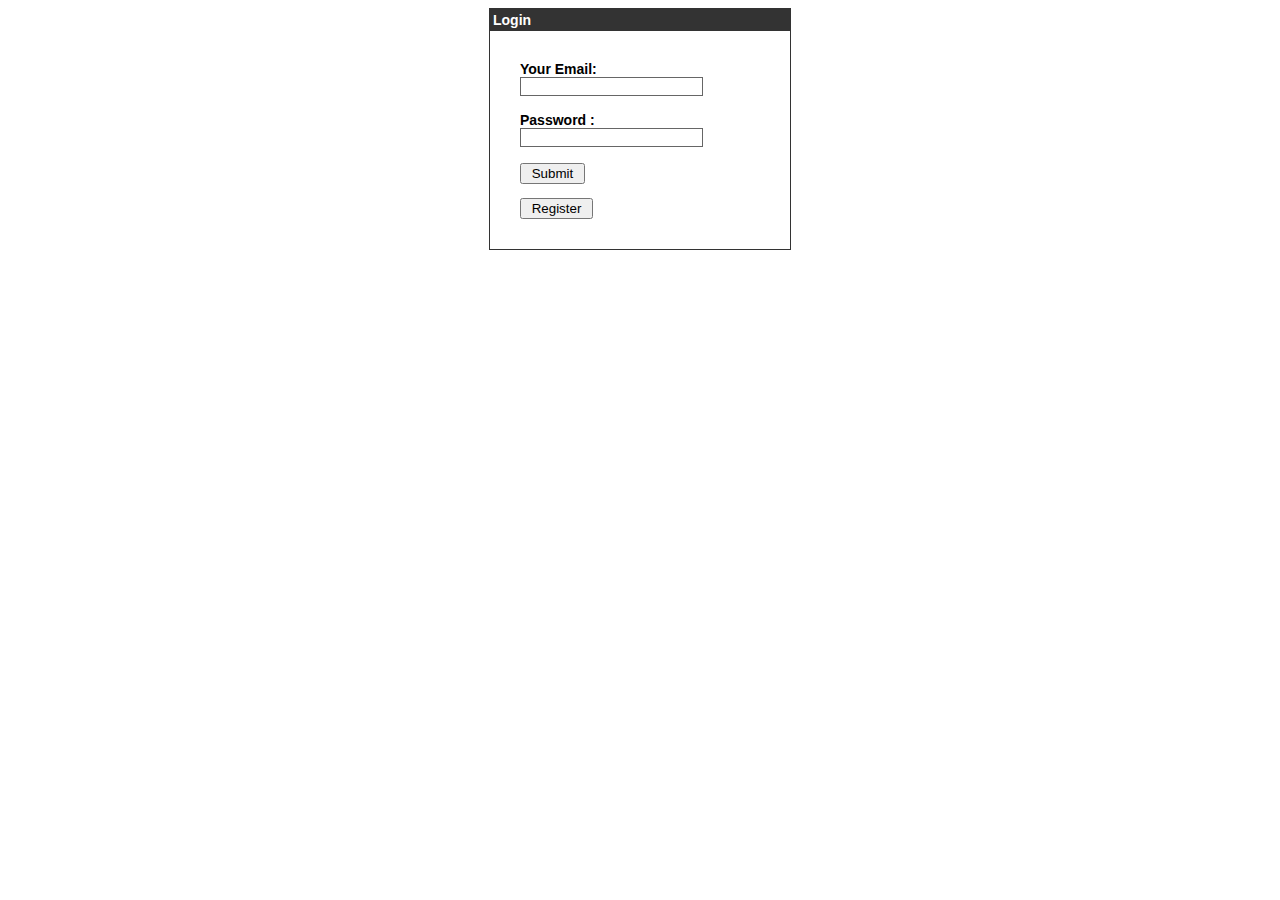
<file: index.html>
<html>   
<head>
   <title>Login Page</title>      
   <style type = "text/css">
      body {
         font-family:Arial, Helvetica, sans-serif;
         font-size:14px;
      }
      label {
         font-weight:bold;
         width:100px;
         font-size:14px;
      }
      .box {
         border:#666666 solid 1px;
      }
   </style>      
</head>   
<body bgcolor = "#FFFFFF">   
   <div align = "center">
      <div style = "width:300px; border: solid 1px #333333; " align = "left">
         <div style = "background-color:#333333; color:#FFFFFF; padding:3px;"><b>Login</b></div>            
         <div style = "margin:30px">        
            <form action = "login.php" method = "post">
               <label>Your Email:</label><input type = "text" name = "username" class = "box"/><br /><br />
               <label>Password  :</label><input type = "password" name = "password" class = "box" /><br/><br />
               <input type = "submit" value = " Submit "/>
            </form>      
            <form action="registration.html">
               <input type = "submit" value = " Register "/>
            </form>         
            <div style = "font-size:11px; color:#cc0000; margin-top:10px"><?php echo $error; ?></div>           
         </div>            
      </div>         
   </div>
</body>
</html>
</file>
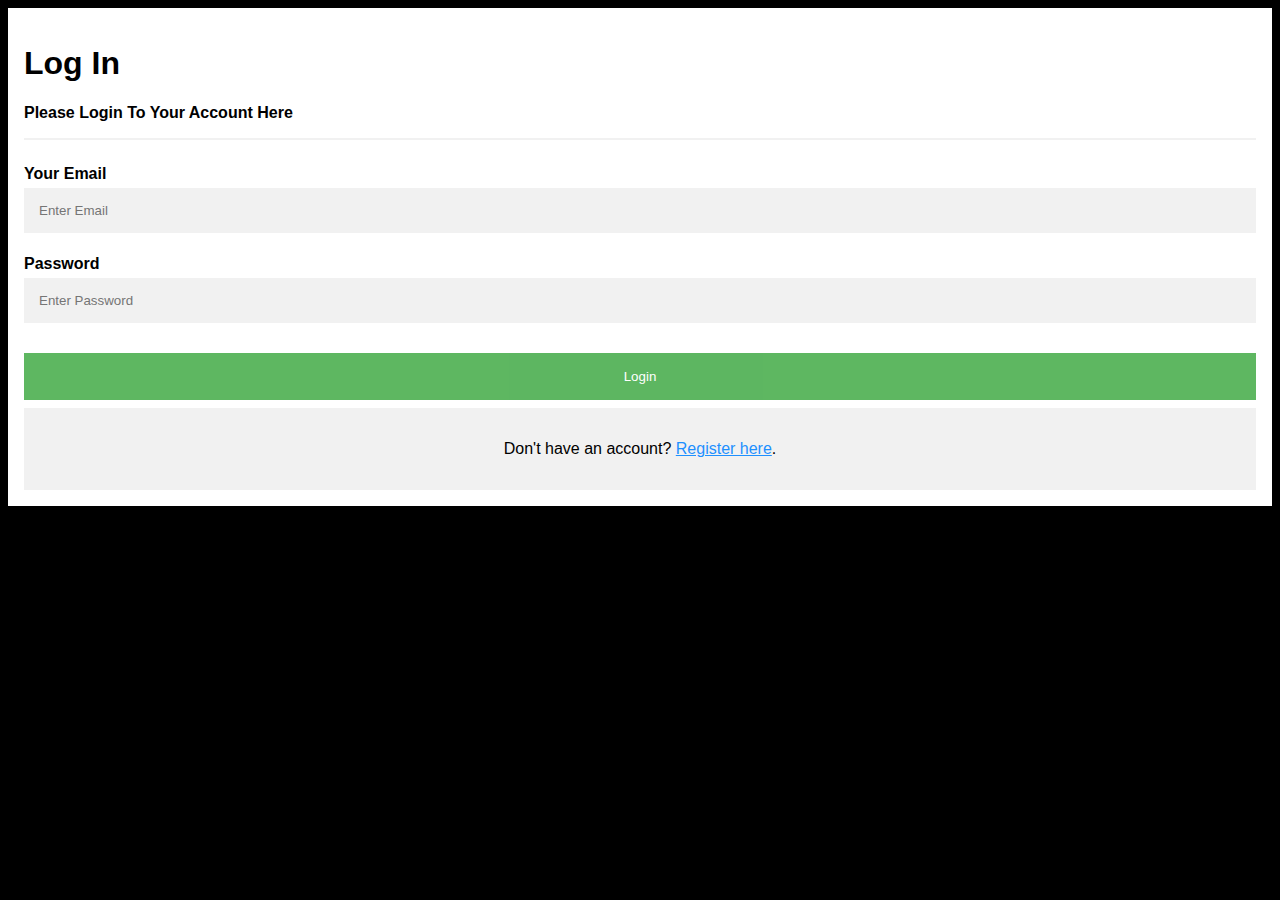
<file: html_pages/index.html>
<!DOCTYPE html>
<html>
<head>
<meta name="viewport" content="width=device-width, initial-scale=1">
<style>
body {
  font-family: Arial, Helvetica, sans-serif;
  background-color: black;
}

* {
  box-sizing: border-box;
}

/* Add padding to containers */
.container {
  padding: 16px;
  background-color: white;
}

/* Full-width input fields */
input[type=text], input[type=password], input[type=date] {
  width: 100%;
  padding: 15px;
  margin: 5px 0 22px 0;
  display: inline-block;
  border: none;
  background: #f1f1f1;
}

input[type=text]:focus, input[type=password]:focus, input[type=date]:focus {
  background-color: #ddd;
  outline: none;
}

/* Overwrite default styles of hr */
hr {
  border: 1px solid #f1f1f1;
  margin-bottom: 25px;
}

/* Set a style for the submit button */
.registerbtn {
  background-color: #4CAF50;
  color: white;
  padding: 16px 20px;
  margin: 8px 0;
  border: none;
  cursor: pointer;
  width: 100%;
  opacity: 0.9;
}

.registerbtn:hover {
  opacity: 1;
}

/* Add a blue text color to links */
a {
  color: dodgerblue;
}

/* Set a grey background color and center the text of the "sign in" section */
.signin {
  background-color: #f1f1f1;
  text-align: center;
}

</style>
</head>
<body>

<form action="../php_pages/login.php" method="post">
  <div class="container">
    <h1>Log In</h1>
    <p><strong>Please Login To Your Account Here</strong></p>
    <hr>

    <label for="email"><b>Your Email</b></label>
    <input type="text" placeholder="Enter Email" name="username" required>

    <label for="password"><b>Password</b></label>
    <input type="password" placeholder="Enter Password" name="password" required>

    <button type="submit" class="registerbtn">Login</button>
  <div class="container signin">
    <p>Don't have an account? <a href="registration.html">Register here</a>.</p>
  </div>
  </div>
</form>

</body>
</html>
</file>
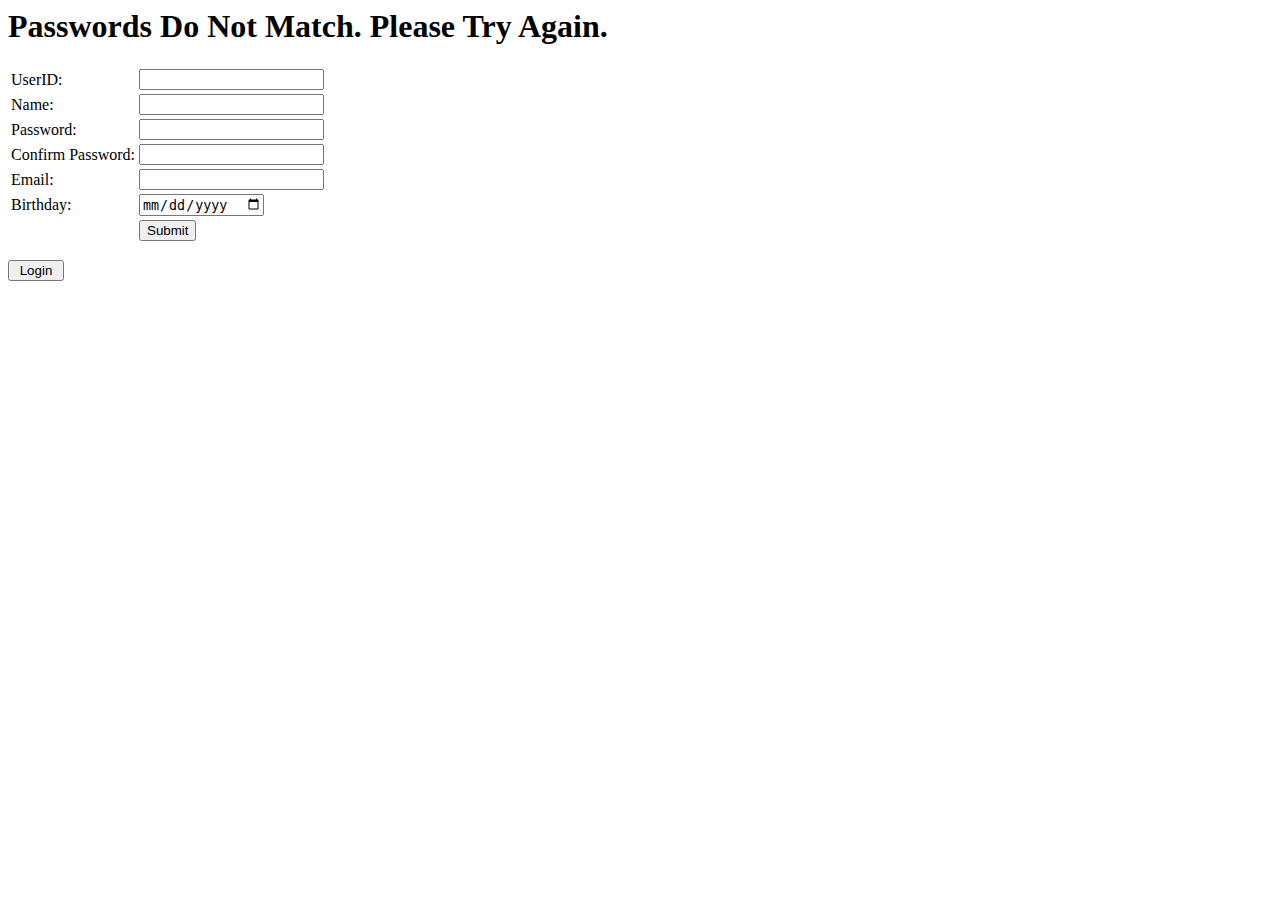
<file: confirmFail.html>
<html>
<head>
   <title>Registration Page</title>
</head>
<body>
   <h1>Passwords Do Not Match. Please Try Again.</h1>
   <form action="registration.php" method="post">
      <table>
         <tr>
            <td>UserID: </td>
            <td><input type="number" name="idnum"></td>
         </tr>
         <tr>
            <td>Name: </td> 
            <td><input type="text" name="name"></td>
         </tr>
         <tr>
            <td>Password: </td>
            <td><input type="password" name="password"></td>
         </tr>
         <tr>
            <td>Confirm Password: </td>
            <td><input type="password" name="password2"></td>
         </tr>
         <tr>
            <td>Email: </td>
            <td><input type="text" name="email"></td>
         </tr>
         <tr>
            <td>Birthday: </td>
            <td><input type="date" name="birthday"></td>
         </tr>
         <tr>
            <td></td>
            <td><input type="submit" value="Submit"></td>
         </tr>
      </table>
   </form>
   <form action="index.html">
      <input type = "submit" value = " Login "/>
    </form> 
</body>
</html>
</file>
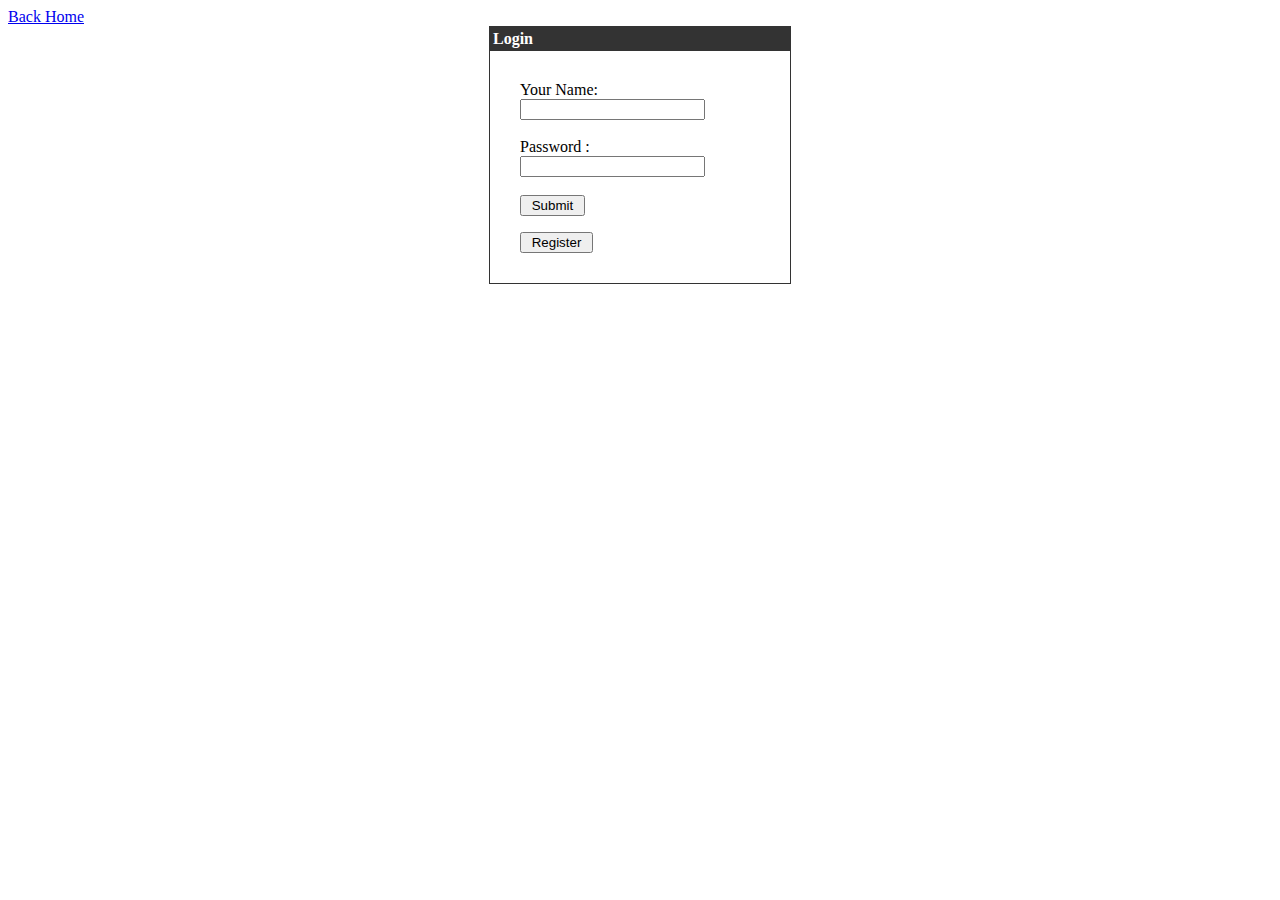
<file: login.html>
<html>
<head>

   <title>Login Page</title>
   <style type = "text/css">
   </style>
</head>
<body bgcolor = "#FFFFFF">
  <a href="./index.html">Back Home</a>
   <div align = "center">
      <div style = "width:300px; border: solid 1px #333333; " align = "left">
         <div style = "background-color:#333333; color:#FFFFFF; padding:3px;"><b>Login</b></div>
         <div style = "margin:30px">
            <form action = "login.php" method = "post">
               <label>Your Name:</label><input type = "text" name = "username" class = "box"/><br /><br />
               <label>Password  :</label><input type = "password" name = "password" class = "box" /><br/><br />
               <input type = "submit" value = " Submit "/>
            </form>
            <form action="registration.html">
               <input type = "submit" value = " Register "/>
            </form>
            <div style = "font-size:11px; color:#cc0000; margin-top:10px"><?php echo $error; ?></div>
         </div>
      </div>
   </div>

</body>
</html>
</file>
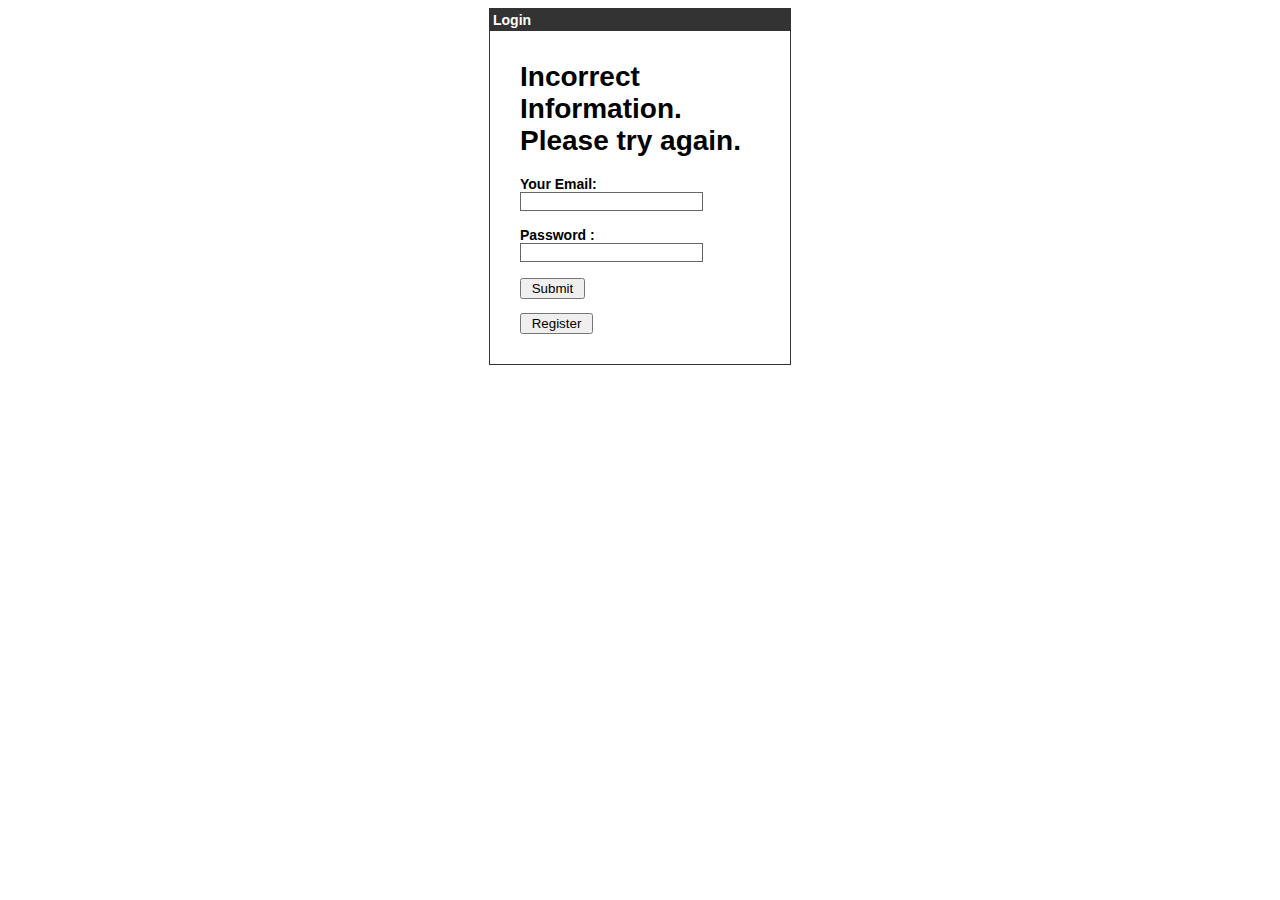
<file: loginFail.html>
<html>   
<head>
   <title>Login Page</title>      
   <style type = "text/css">
      body {
         font-family:Arial, Helvetica, sans-serif;
         font-size:14px;
      }
      label {
         font-weight:bold;
         width:100px;
         font-size:14px;
      }
      .box {
         border:#666666 solid 1px;
      }
   </style>      
</head>   
<body bgcolor = "#FFFFFF"> 
   <div align = "center">
      <div style = "width:300px; border: solid 1px #333333; " align = "left">
         <div style = "background-color:#333333; color:#FFFFFF; padding:3px;"><b>Login</b></div>
         <div style = "margin:30px">
            <h1>Incorrect Information. Please try again.</h1>        
            <form action = "login.php" method = "post">
               <label>Your Email:</label><input type = "text" name = "username" class = "box"/><br /><br />
               <label>Password  :</label><input type = "password" name = "password" class = "box" /><br/><br />
               <input type = "submit" value = " Submit "/><br />
            </form>
            <form action="registration.html">
               <input type = "submit" value = " Register "/>
            </form>               
            <div style = "font-size:11px; color:#cc0000; margin-top:10px"><?php echo $error; ?></div>
         </div>            
      </div>         
   </div>
</body>
</html>
</file>
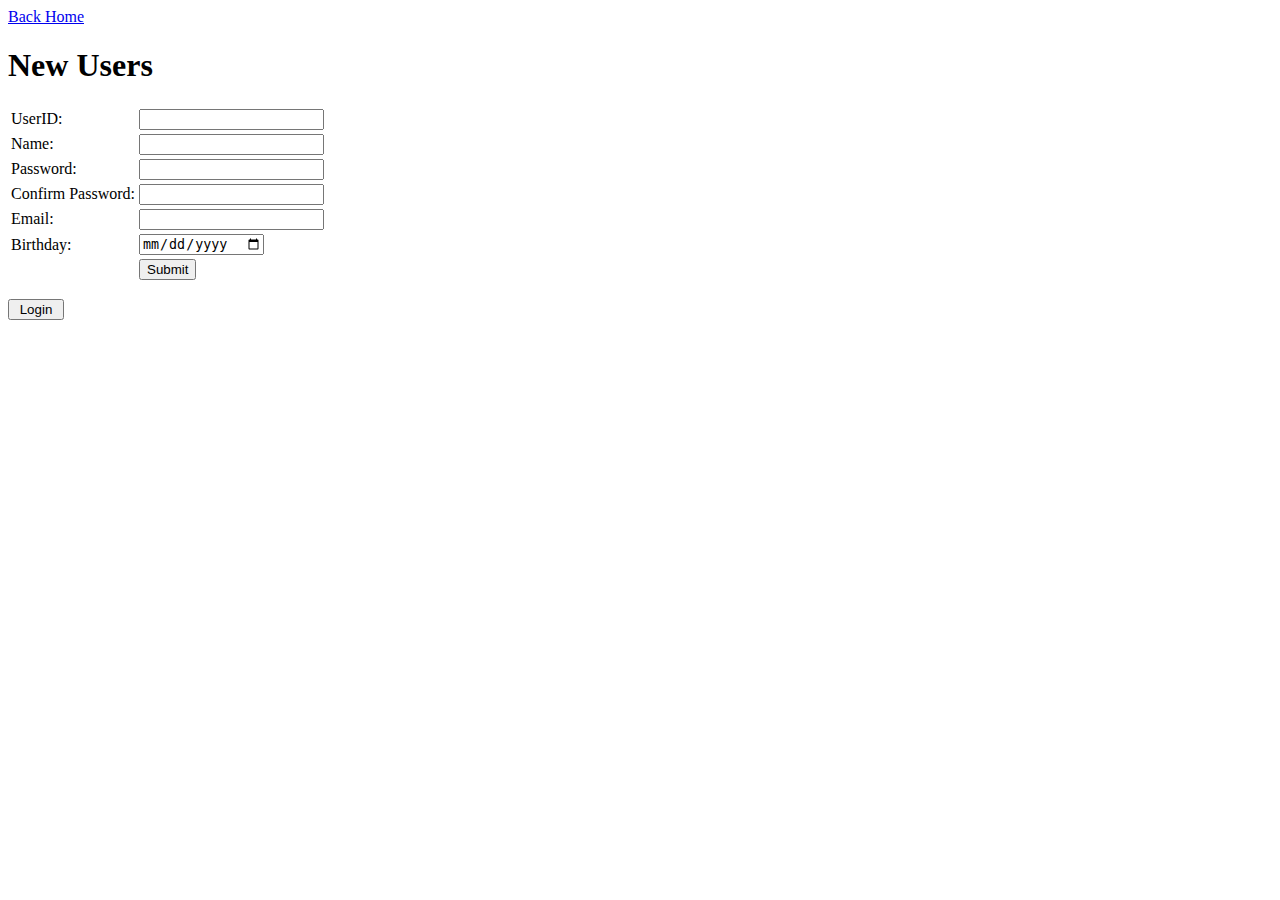
<file: registration.html>
<html>
<head>
	<title>Registration Page</title>
</head>
<a href="./index.html">Back Home</a>
<body>
	<h1>New Users</h1>
	<form action="registration.php" method="post">
		<table>
			<tr>
				<td>UserID: </td>
				<td><input type="number" name="idnum"></td>
			</tr>
			<tr>
				<td>Name: </td>
				<td><input type="text" name="name"></td>
			</tr>
			<tr>
				<td>Password: </td>
				<td><input type="password" name="password"></td>
			</tr>
			<tr>
				<td>Confirm Password: </td>
				<td><input type="password" name="password2"></td>
			</tr>
			<tr>
				<td>Email: </td>
				<td><input type="text" name="email"></td>
			</tr>
			<tr>
				<td>Birthday: </td>
				<td><input type="date" name="birthday"></td>
			</tr>
			<tr>
				<td></td>
				<td><input type="submit" value="Submit"></td>
			</tr>
		</table>
	</form>
	<form action="index.html">
    	<input type = "submit" value = " Login "/>
    </form>
</body>
</html>
</file>
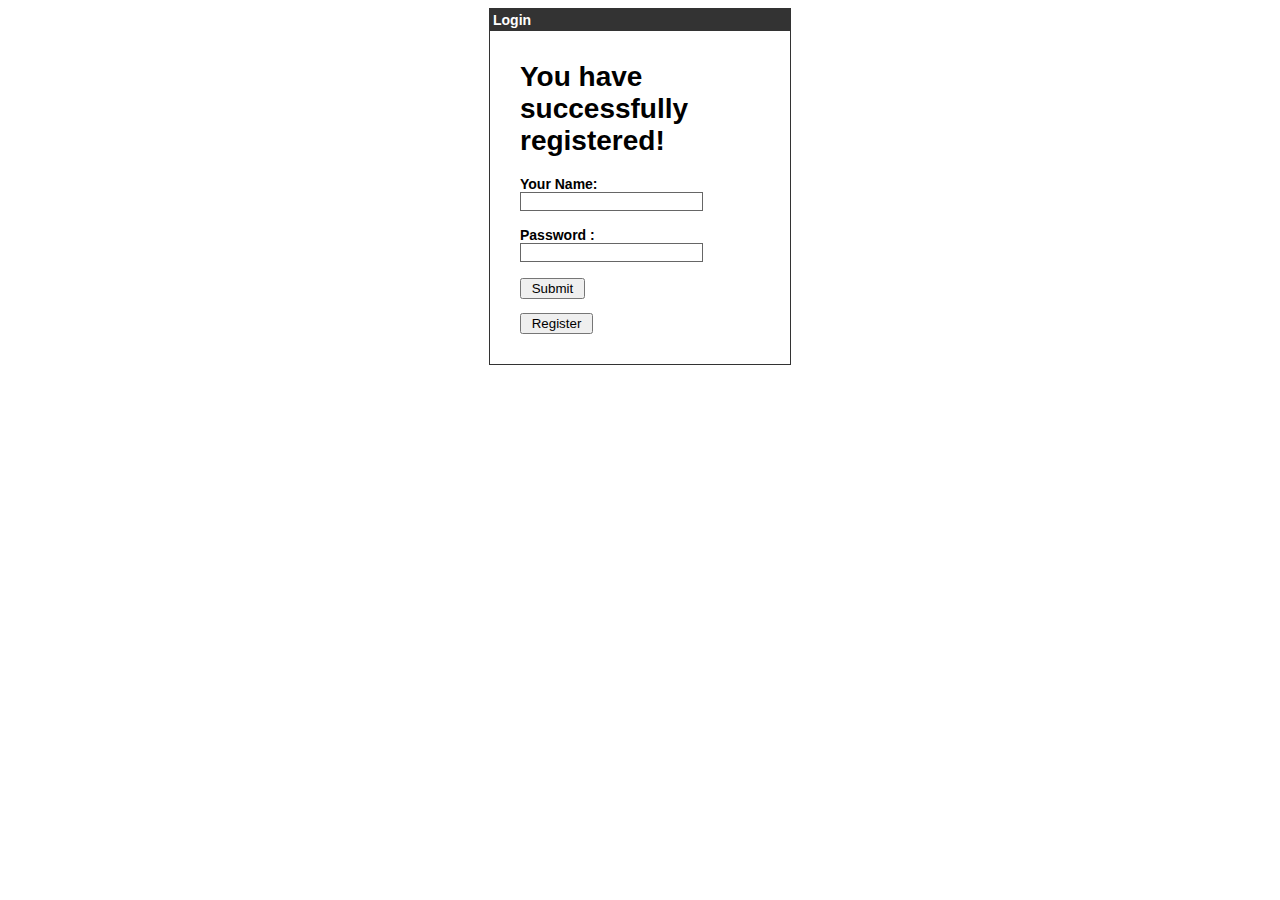
<file: successReg.html>
<html>   
<head>
   <title>Login Page</title>      
   <style type = "text/css">
      body {
         font-family:Arial, Helvetica, sans-serif;
         font-size:14px;
      }
      label {
         font-weight:bold;
         width:100px;
         font-size:14px;
      }
      .box {
         border:#666666 solid 1px;
      }
   </style>      
</head>   
<body bgcolor = "#FFFFFF"> 
   <div align = "center">
      <div style = "width:300px; border: solid 1px #333333; " align = "left">
         <div style = "background-color:#333333; color:#FFFFFF; padding:3px;"><b>Login</b></div>
         <div style = "margin:30px">
            <h1>You have successfully registered!</h1>        
            <form action = "login.php" method = "post">
               <label>Your Name:</label><input type = "text" name = "username" class = "box"/><br /><br />
               <label>Password  :</label><input type = "password" name = "password" class = "box" /><br/><br />
               <input type = "submit" value = " Submit "/><br />
            </form>
            <form action="registration.html">
               <input type = "submit" value = " Register "/>
            </form>               
            <div style = "font-size:11px; color:#cc0000; margin-top:10px"><?php echo $error; ?></div>
         </div>            
      </div>         
   </div>
</body>
</html>
</file>
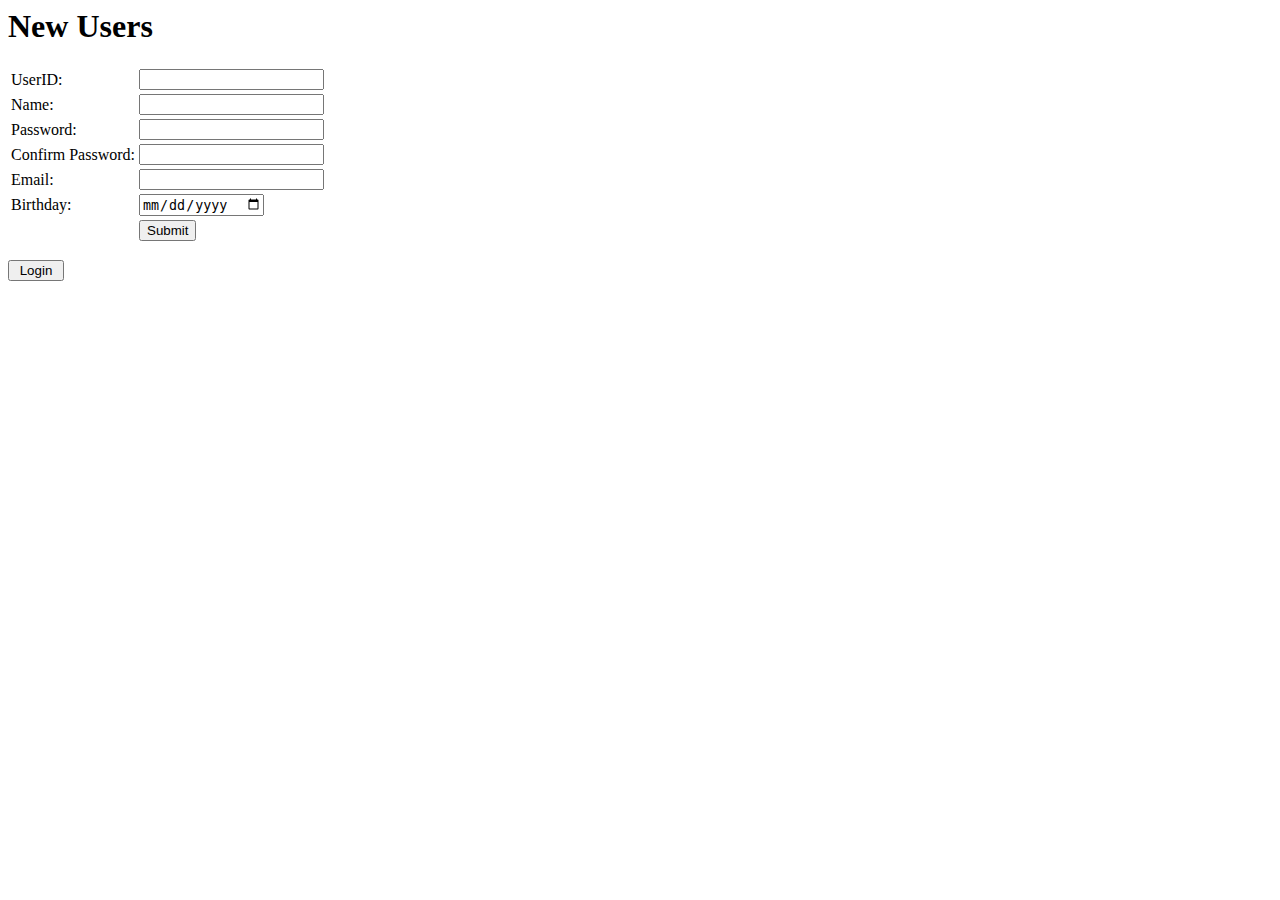
<file: db_tables/registration.html>
<html>
<head>
	<title>Registration Page</title>
</head>
<body>
	<h1>New Users</h1>
	<form action="registration.php" method="post">
		<table>
			<tr>
				<td>UserID: </td>
				<td><input type="number" name="idnum"></td>
			</tr>
			<tr>
				<td>Name: </td> 
				<td><input type="text" name="name"></td>
			</tr>
			<tr>
				<td>Password: </td>
				<td><input type="password" name="password"></td>
			</tr>
			<tr>
				<td>Confirm Password: </td>
				<td><input type="password" name="password2"></td>
			</tr>
			<tr>
				<td>Email: </td>
				<td><input type="text" name="email"></td>
			</tr>
			<tr>
				<td>Birthday: </td>
				<td><input type="date" name="birthday"></td>
			</tr>
			<tr>
				<td></td>
				<td><input type="submit" value="Submit"></td>
			</tr>
		</table>
	</form>
	<form action="index.html">
    	<input type = "submit" value = " Login "/>
    </form> 
</body>
</html>
</file>
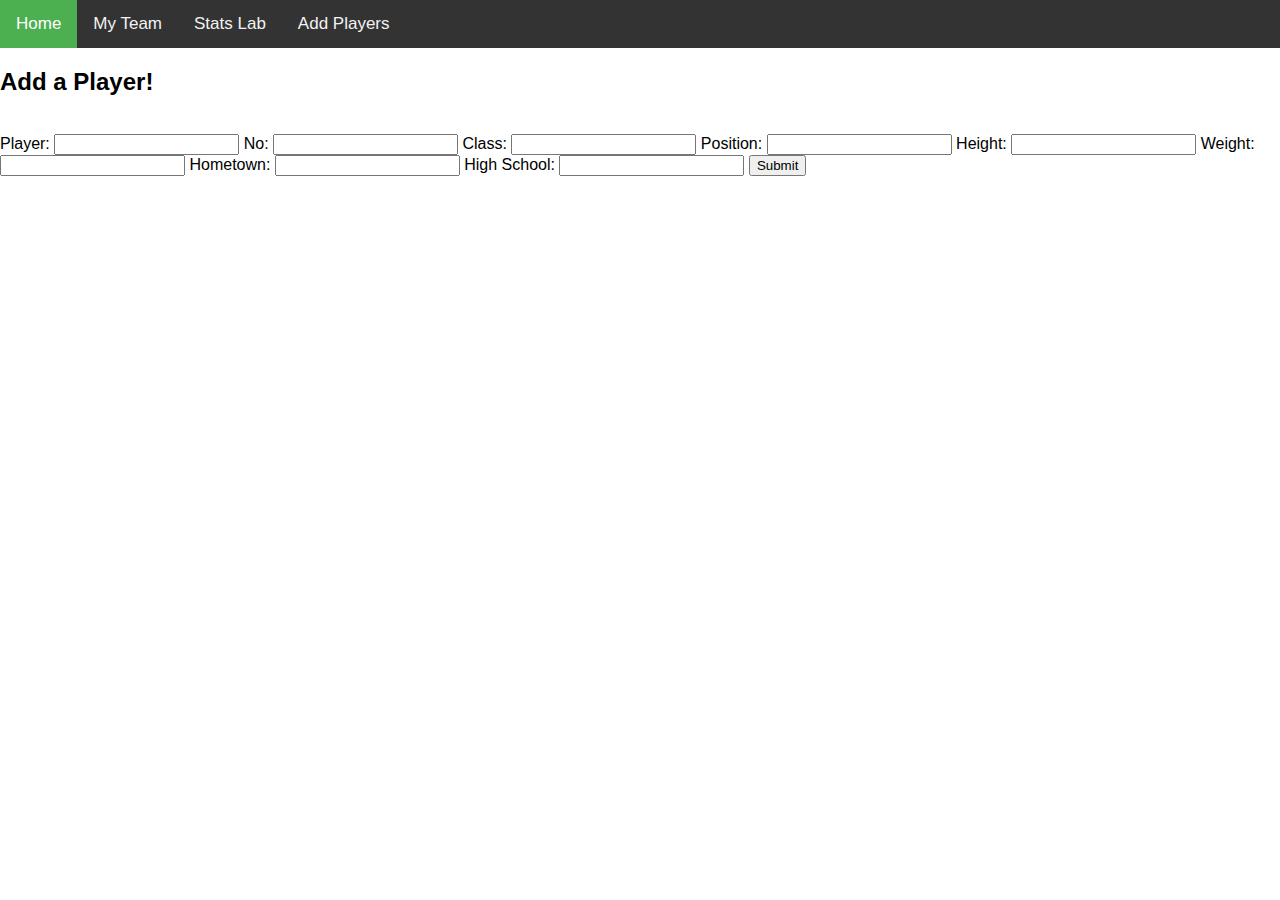
<file: html_pages/add_entry.html>
<html>
  <body>
<head>

  <link rel="stylesheet" href="../styles.css">

</head>

<div class="topnav">
  <a class="active" href="../php_pages/login.php">Home</a>
  <a href="../db_interaction/landing.php">My Team</a>
  <a href="">Stats Lab</a>
  <a href="../html_pages/add_entry.html">Add Players</a>

</div>

    <h2>Add a Player!</h2>
    <BR>
    <form action="../php_pages/add_entry.php" method="post">
      Player: <input type="text" name="Player">
      No: <input type="number" name="No">
      Class: <input type="text" name="Class">
      Position: <input type="text" name="Pos">
      Height: <input type="text" name="Ht">
      Weight: <input type="number" name = "Wt">
      Hometown: <input type="text" name="Hometown">
      High School: <input type="text" name="HS">     
 <input type="Submit">
    </form>
  </body>
</html>
</file>
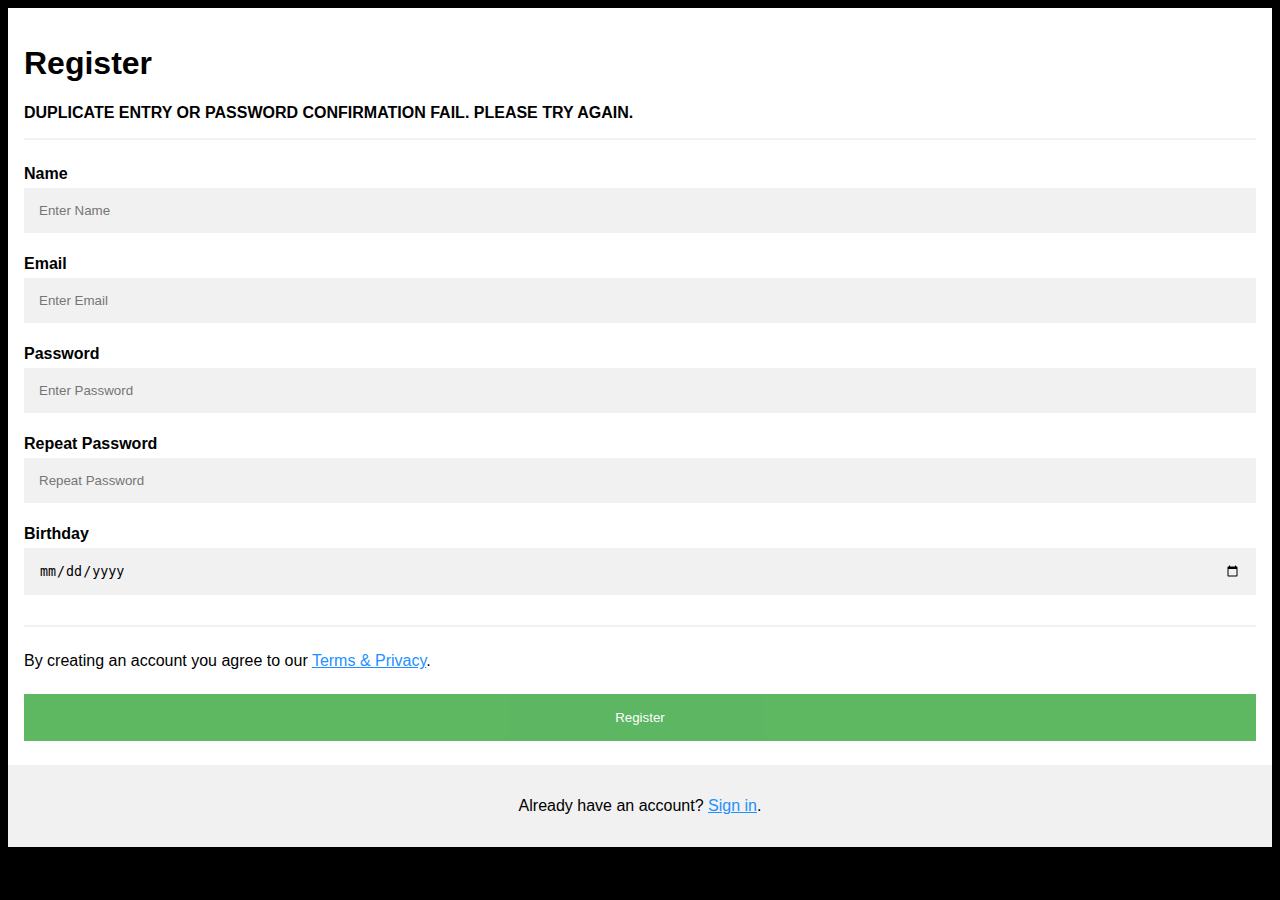
<file: html_pages/confirmFail.html>
<!DOCTYPE html>
<html>
<head>
<meta name="viewport" content="width=device-width, initial-scale=1">
<style>
body {
  font-family: Arial, Helvetica, sans-serif;
  background-color: black;
}

* {
  box-sizing: border-box;
}

/* Add padding to containers */
.container {
  padding: 16px;
  background-color: white;
}

/* Full-width input fields */
input[type=text], input[type=password], input[type=date] {
  width: 100%;
  padding: 15px;
  margin: 5px 0 22px 0;
  display: inline-block;
  border: none;
  background: #f1f1f1;
}

input[type=text]:focus, input[type=password]:focus, input[type=date]:focus {
  background-color: #ddd;
  outline: none;
}

/* Overwrite default styles of hr */
hr {
  border: 1px solid #f1f1f1;
  margin-bottom: 25px;
}

/* Set a style for the submit button */
.registerbtn {
  background-color: #4CAF50;
  color: white;
  padding: 16px 20px;
  margin: 8px 0;
  border: none;
  cursor: pointer;
  width: 100%;
  opacity: 0.9;
}

.registerbtn:hover {
  opacity: 1;
}

/* Add a blue text color to links */
a {
  color: dodgerblue;
}

/* Set a grey background color and center the text of the "sign in" section */
.signin {
  background-color: #f1f1f1;
  text-align: center;
}
</style>
</head>
<body>

<form action="../php_pages/registration.php" method="post">
  <div class="container">
    <h1>Register</h1>
    <p><strong>DUPLICATE ENTRY OR PASSWORD CONFIRMATION FAIL. PLEASE TRY AGAIN.</strong></p>
    <hr>
    <label for="name"><b>Name</b></label>
    <input type="text" placeholder="Enter Name" name="name" required>

    <label for="email"><b>Email</b></label>
    <input type="text" placeholder="Enter Email" name="email" required>

    <label for="password"><b>Password</b></label>
    <input type="password" placeholder="Enter Password" name="password" required>

    <label for="password2"><b>Repeat Password</b></label>
    <input type="password" placeholder="Repeat Password" name="password2" required>

    <label for="birthday"><b>Birthday</b></label>
    <input type="date" placeholder="MM/DD/YYYY" name="birthday" required>
    <hr>
    <p>By creating an account you agree to our <a href="terms.html">Terms & Privacy</a>.</p>

    <button type="submit" class="registerbtn">Register</button>
  </div>
  
  <div class="container signin">
    <p>Already have an account? <a href="index.html">Sign in</a>.</p>
  </div>
</form>

</body>
</html>
</file>
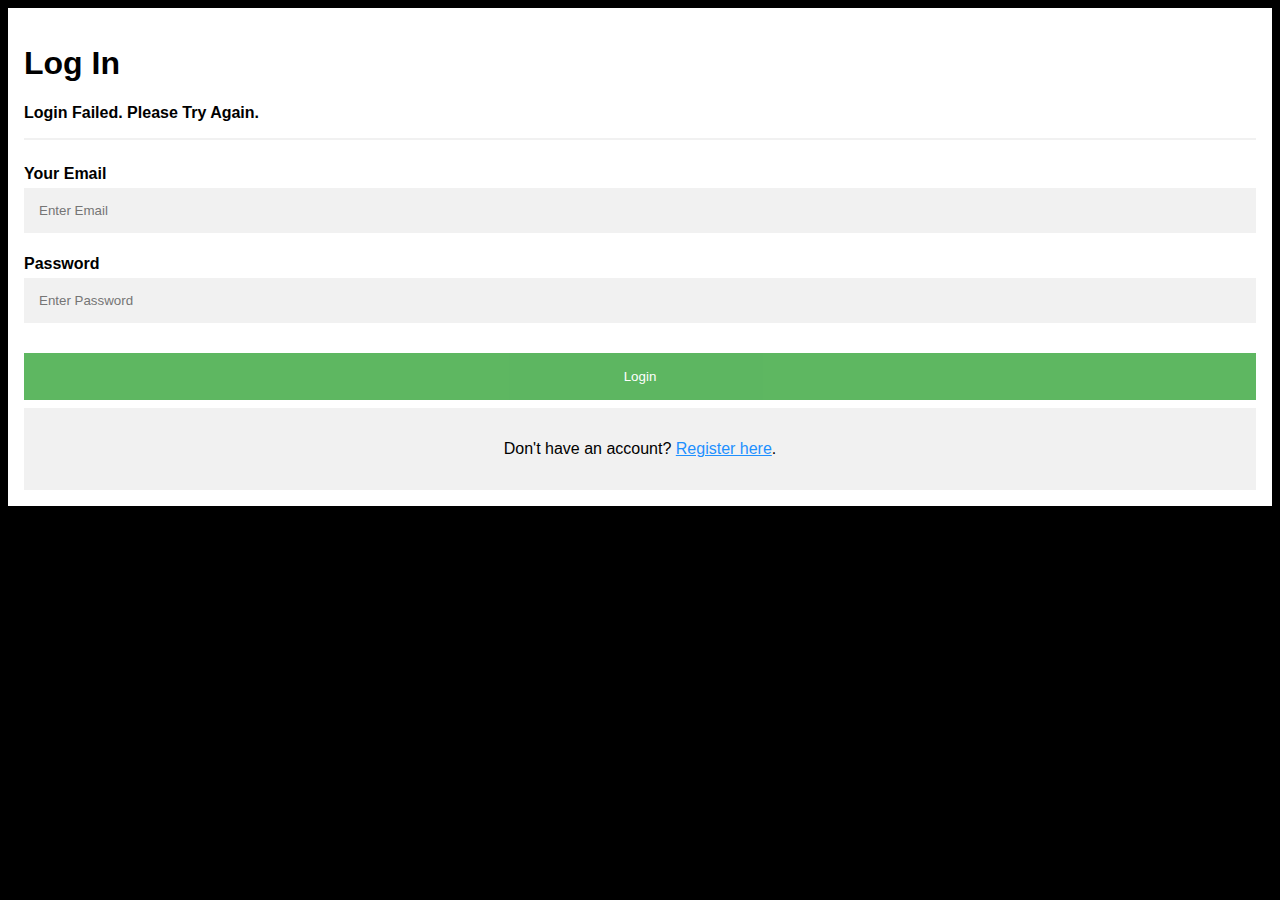
<file: html_pages/loginFail.html>
<!DOCTYPE html>
<html>
<head>
<meta name="viewport" content="width=device-width, initial-scale=1">
<style>
body {
  font-family: Arial, Helvetica, sans-serif;
  background-color: black;
}

* {
  box-sizing: border-box;
}

/* Add padding to containers */
.container {
  padding: 16px;
  background-color: white;
}

/* Full-width input fields */
input[type=text], input[type=password], input[type=date] {
  width: 100%;
  padding: 15px;
  margin: 5px 0 22px 0;
  display: inline-block;
  border: none;
  background: #f1f1f1;
}

input[type=text]:focus, input[type=password]:focus, input[type=date]:focus {
  background-color: #ddd;
  outline: none;
}

/* Overwrite default styles of hr */
hr {
  border: 1px solid #f1f1f1;
  margin-bottom: 25px;
}

/* Set a style for the submit button */
.registerbtn {
  background-color: #4CAF50;
  color: white;
  padding: 16px 20px;
  margin: 8px 0;
  border: none;
  cursor: pointer;
  width: 100%;
  opacity: 0.9;
}

.registerbtn:hover {
  opacity: 1;
}

/* Add a blue text color to links */
a {
  color: dodgerblue;
}

/* Set a grey background color and center the text of the "sign in" section */
.signin {
  background-color: #f1f1f1;
  text-align: center;
}

</style>
</head>
<body>

<form action="../php_pages/login.php" method="post">
  <div class="container">
    <h1>Log In</h1>
    <p><strong>Login Failed. Please Try Again.</strong></p>
    <hr>

    <label for="email"><b>Your Email</b></label>
    <input type="text" placeholder="Enter Email" name="username" required>

    <label for="password"><b>Password</b></label>
    <input type="password" placeholder="Enter Password" name="password" required>

    <button type="submit" class="registerbtn">Login</button>
      <div class="container signin">
    <p>Don't have an account? <a href="registration.html">Register here</a>.</p>
  </div>
  </div>
</form>

</body>
</html>
</file>
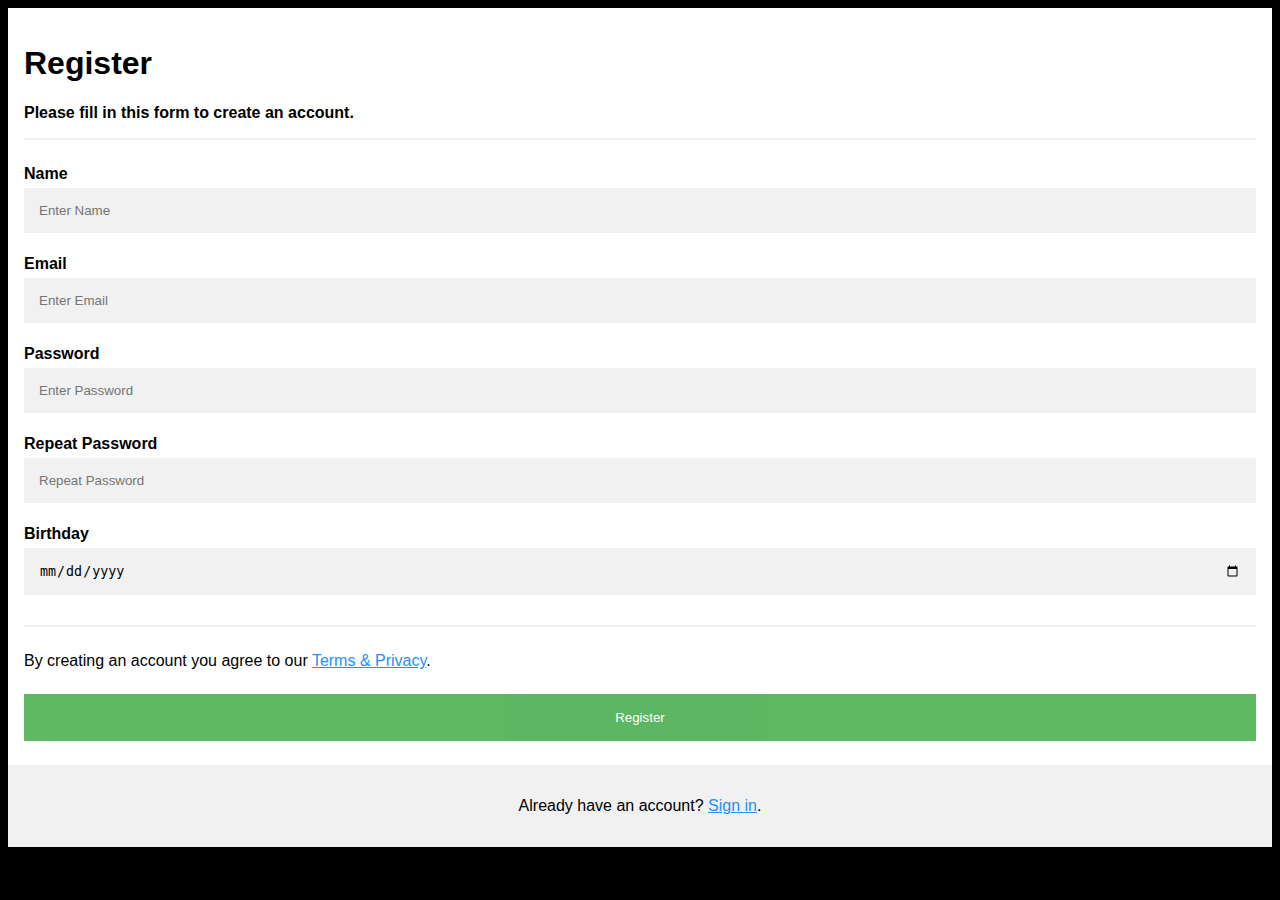
<file: html_pages/registration.html>
<!DOCTYPE html>
<html>
<head>
<meta name="viewport" content="width=device-width, initial-scale=1">
<style>
body {
  font-family: Arial, Helvetica, sans-serif;
  background-color: black;
}

* {
  box-sizing: border-box;
}

/* Add padding to containers */
.container {
  padding: 16px;
  background-color: white;
}

/* Full-width input fields */
input[type=text], input[type=password], input[type=date] {
  width: 100%;
  padding: 15px;
  margin: 5px 0 22px 0;
  display: inline-block;
  border: none;
  background: #f1f1f1;
}

input[type=text]:focus, input[type=password]:focus, input[type=date]:focus {
  background-color: #ddd;
  outline: none;
}

/* Overwrite default styles of hr */
hr {
  border: 1px solid #f1f1f1;
  margin-bottom: 25px;
}

/* Set a style for the submit button */
.registerbtn {
  background-color: #4CAF50;
  color: white;
  padding: 16px 20px;
  margin: 8px 0;
  border: none;
  cursor: pointer;
  width: 100%;
  opacity: 0.9;
}

.registerbtn:hover {
  opacity: 1;
}

/* Add a blue text color to links */
a {
  color: dodgerblue;
}

/* Set a grey background color and center the text of the "sign in" section */
.signin {
  background-color: #f1f1f1;
  text-align: center;
}
</style>
</head>
<body>

<form action="../php_pages/registration.php" method="post">
  <div class="container">
    <h1>Register</h1>
    <p><strong>Please fill in this form to create an account.</strong></p>
    <hr>
    <label for="name"><b>Name</b></label>
    <input type="text" placeholder="Enter Name" name="name" required>

    <label for="email"><b>Email</b></label>
    <input type="text" placeholder="Enter Email" name="email" required>

    <label for="password"><b>Password</b></label>
    <input type="password" placeholder="Enter Password" name="password" required>

    <label for="password2"><b>Repeat Password</b></label>
    <input type="password" placeholder="Repeat Password" name="password2" required>

    <label for="birthday"><b>Birthday</b></label>
    <input type="date" placeholder="MM/DD/YYYY" name="birthday" required>
    <hr>
    <p>By creating an account you agree to our <a href="terms.html">Terms & Privacy</a>.</p>

    <button type="submit" class="registerbtn">Register</button>
  </div>
  
  <div class="container signin">
    <p>Already have an account? <a href="index.html">Sign in</a>.</p>
  </div>
</form>

</body>
</html>
</file>
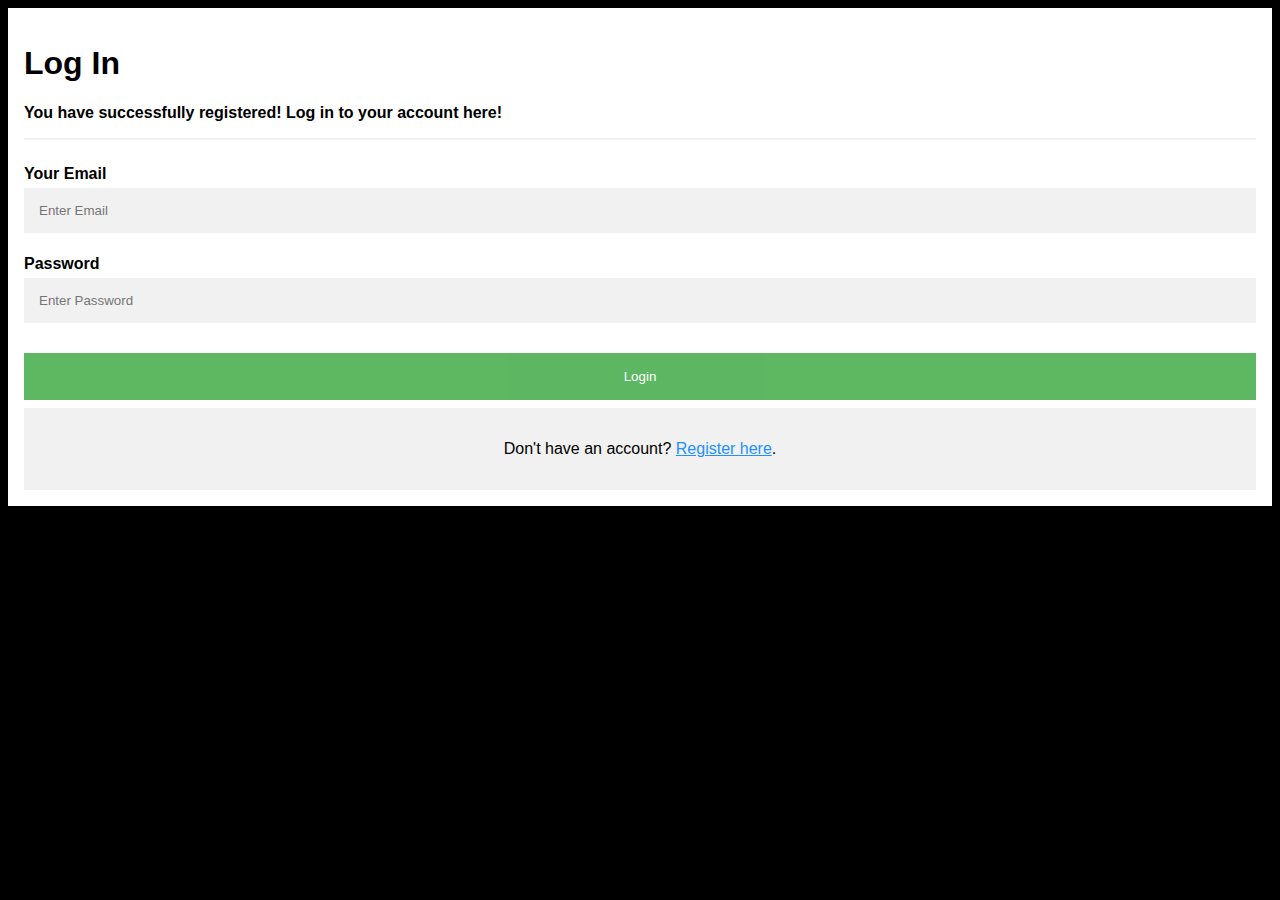
<file: html_pages/successReg.html>
<!DOCTYPE html>
<html>
<head>
<meta name="viewport" content="width=device-width, initial-scale=1">
<style>
body {
  font-family: Arial, Helvetica, sans-serif;
  background-color: black;
}

* {
  box-sizing: border-box;
}

/* Add padding to containers */
.container {
  padding: 16px;
  background-color: white;
}

/* Full-width input fields */
input[type=text], input[type=password], input[type=date] {
  width: 100%;
  padding: 15px;
  margin: 5px 0 22px 0;
  display: inline-block;
  border: none;
  background: #f1f1f1;
}

input[type=text]:focus, input[type=password]:focus, input[type=date]:focus {
  background-color: #ddd;
  outline: none;
}

/* Overwrite default styles of hr */
hr {
  border: 1px solid #f1f1f1;
  margin-bottom: 25px;
}

/* Set a style for the submit button */
.registerbtn {
  background-color: #4CAF50;
  color: white;
  padding: 16px 20px;
  margin: 8px 0;
  border: none;
  cursor: pointer;
  width: 100%;
  opacity: 0.9;
}

.registerbtn:hover {
  opacity: 1;
}

/* Add a blue text color to links */
a {
  color: dodgerblue;
}

/* Set a grey background color and center the text of the "sign in" section */
.signin {
  background-color: #f1f1f1;
  text-align: center;
}

</style>
</head>
<body>

<form action="../php_pages/login.php" method="post">
  <div class="container">
    <h1>Log In</h1>
    <p><strong>You have successfully registered! Log in to your account here!</strong></p>
    <hr>

    <label for="email"><b>Your Email</b></label>
    <input type="text" placeholder="Enter Email" name="username" required>

    <label for="password"><b>Password</b></label>
    <input type="password" placeholder="Enter Password" name="password" required>

    <button type="submit" class="registerbtn">Login</button>
  <div class="container signin">
    <p>Don't have an account? <a href="registration.html">Register here</a>.</p>
  </div>
  </div>
</form>

</body>
</html>
</file>
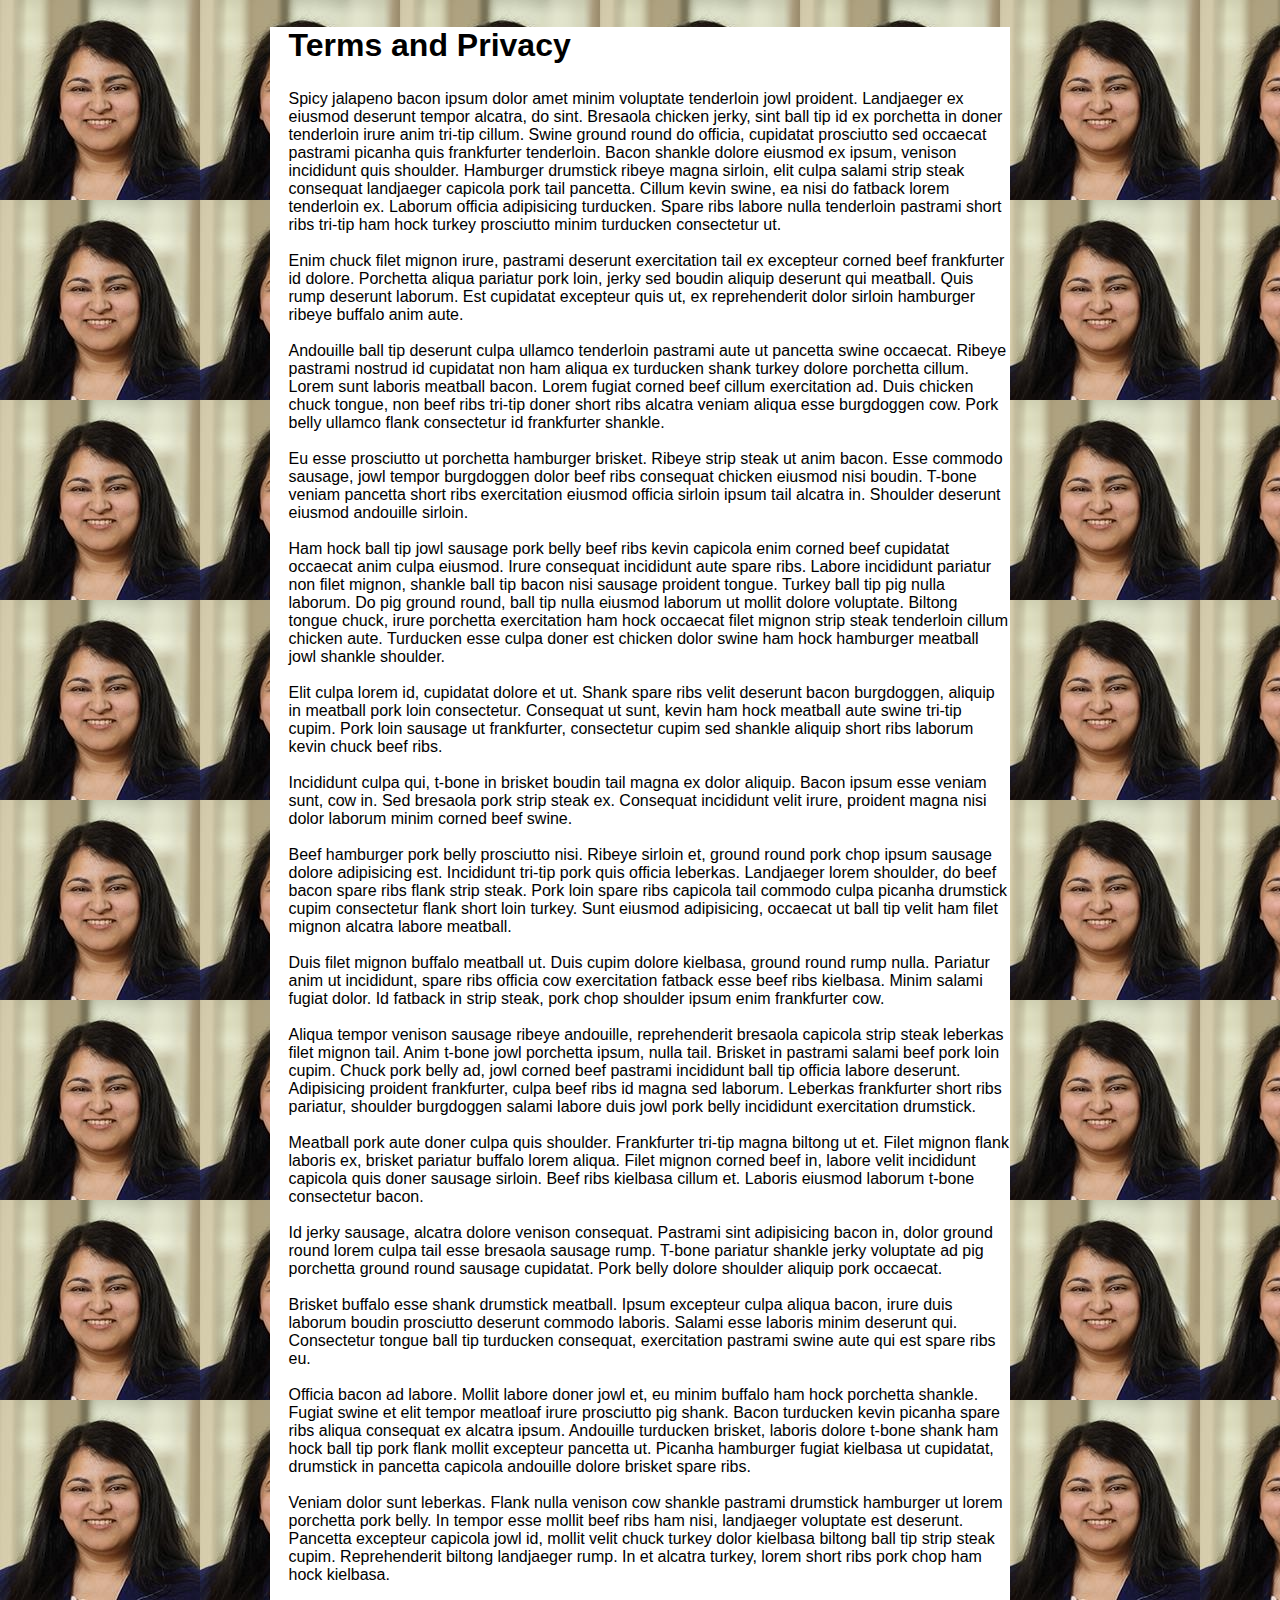
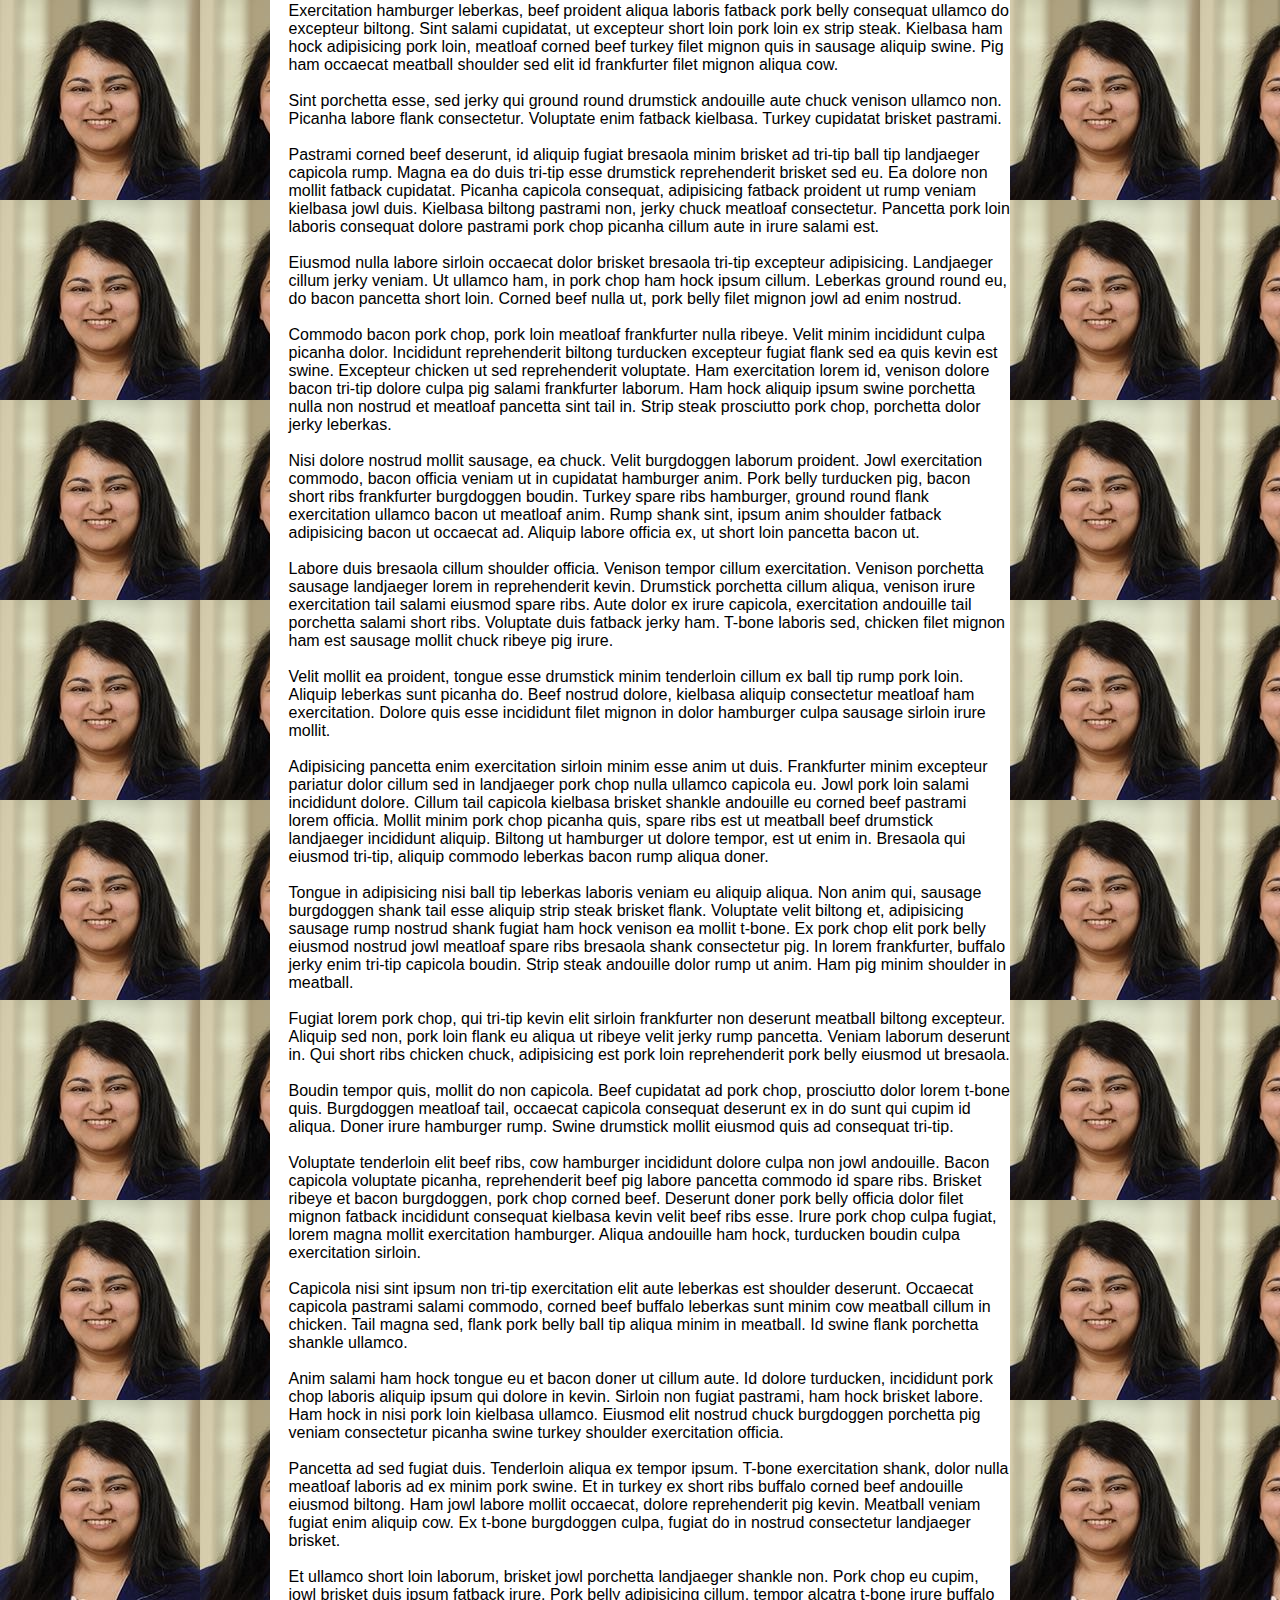
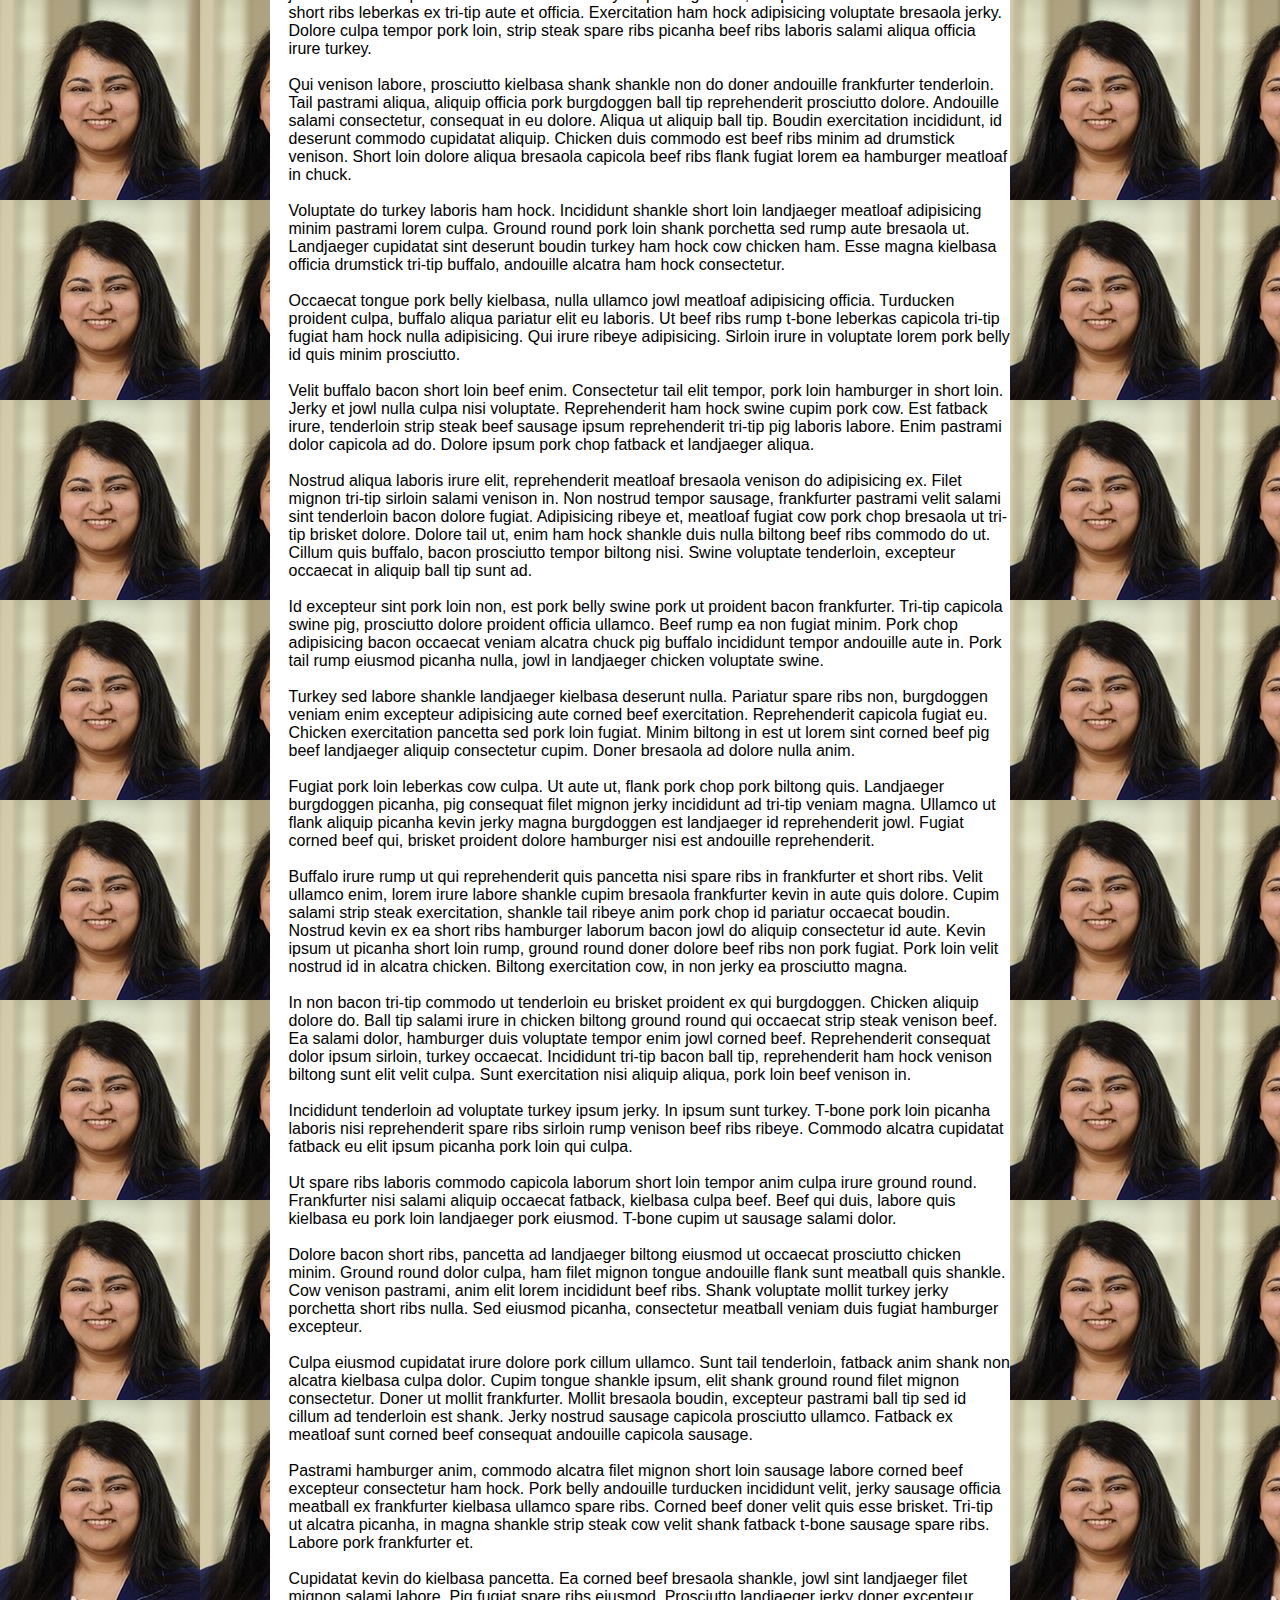
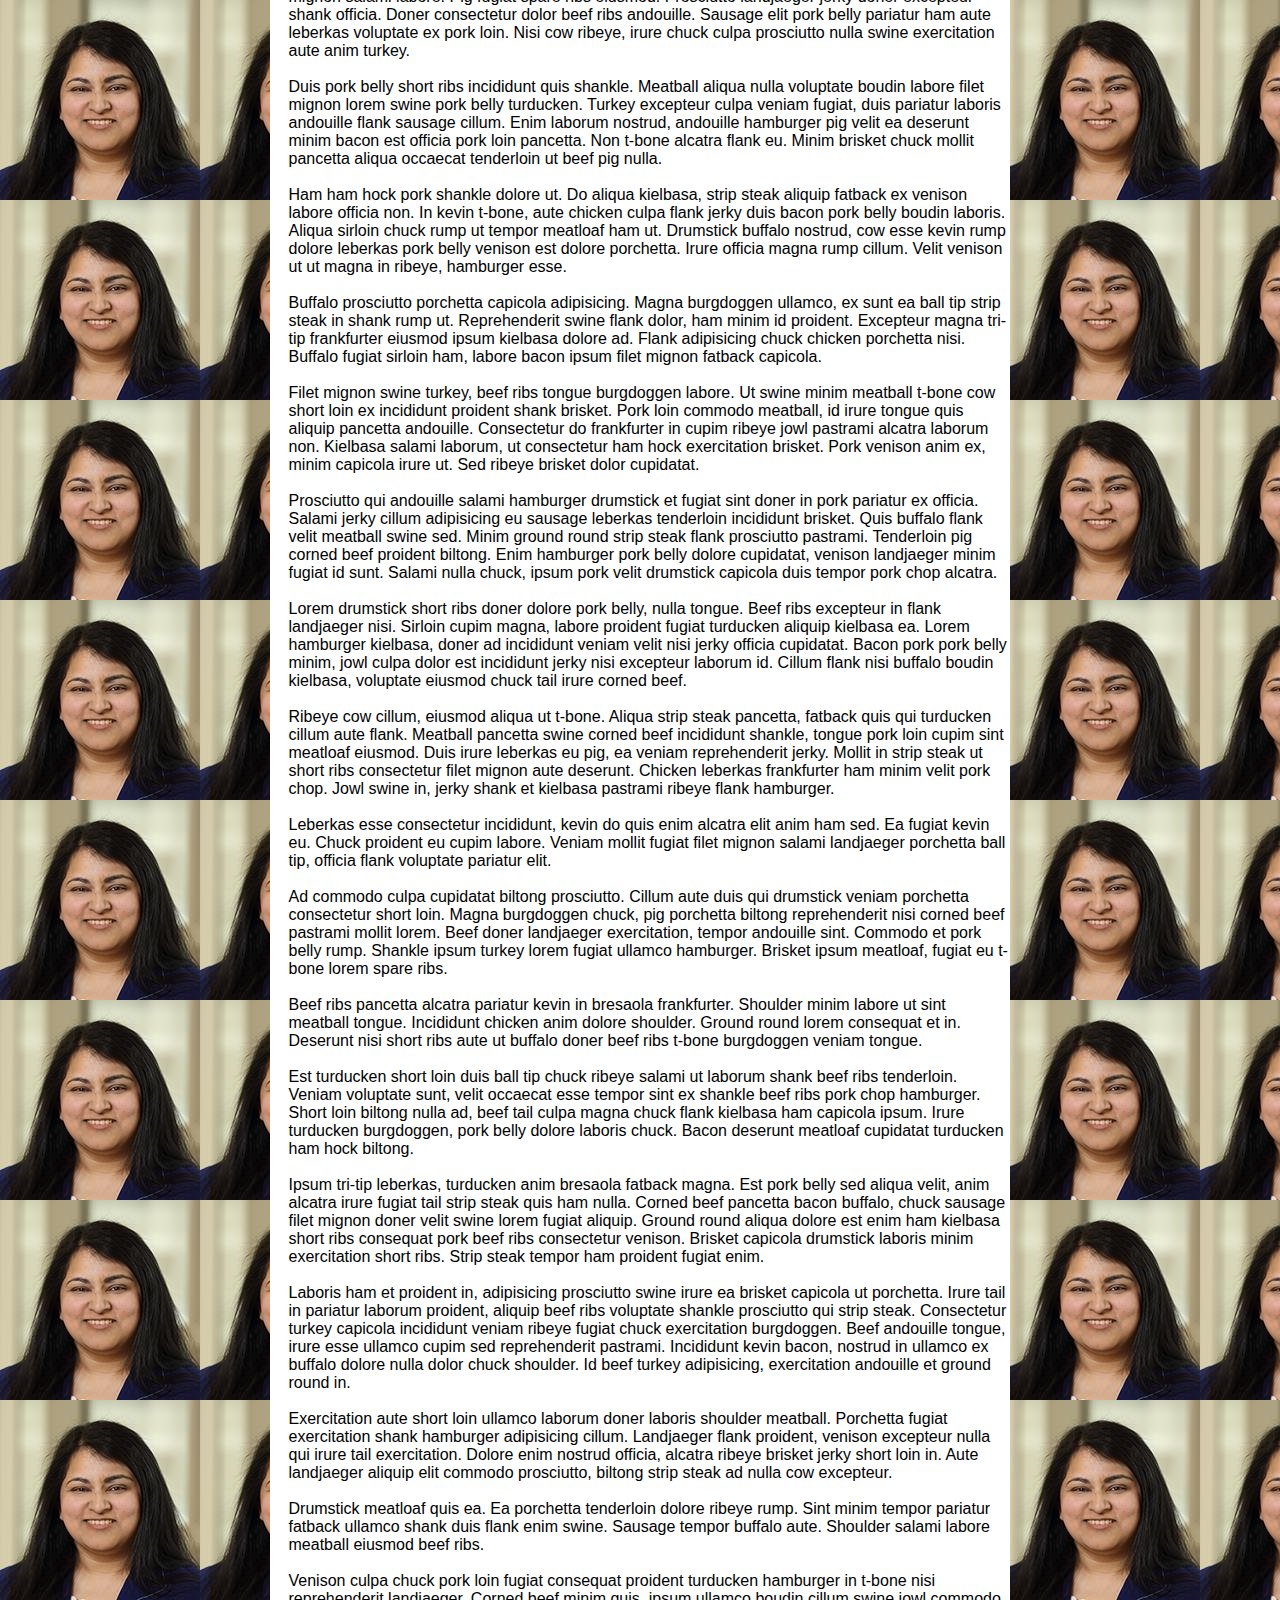
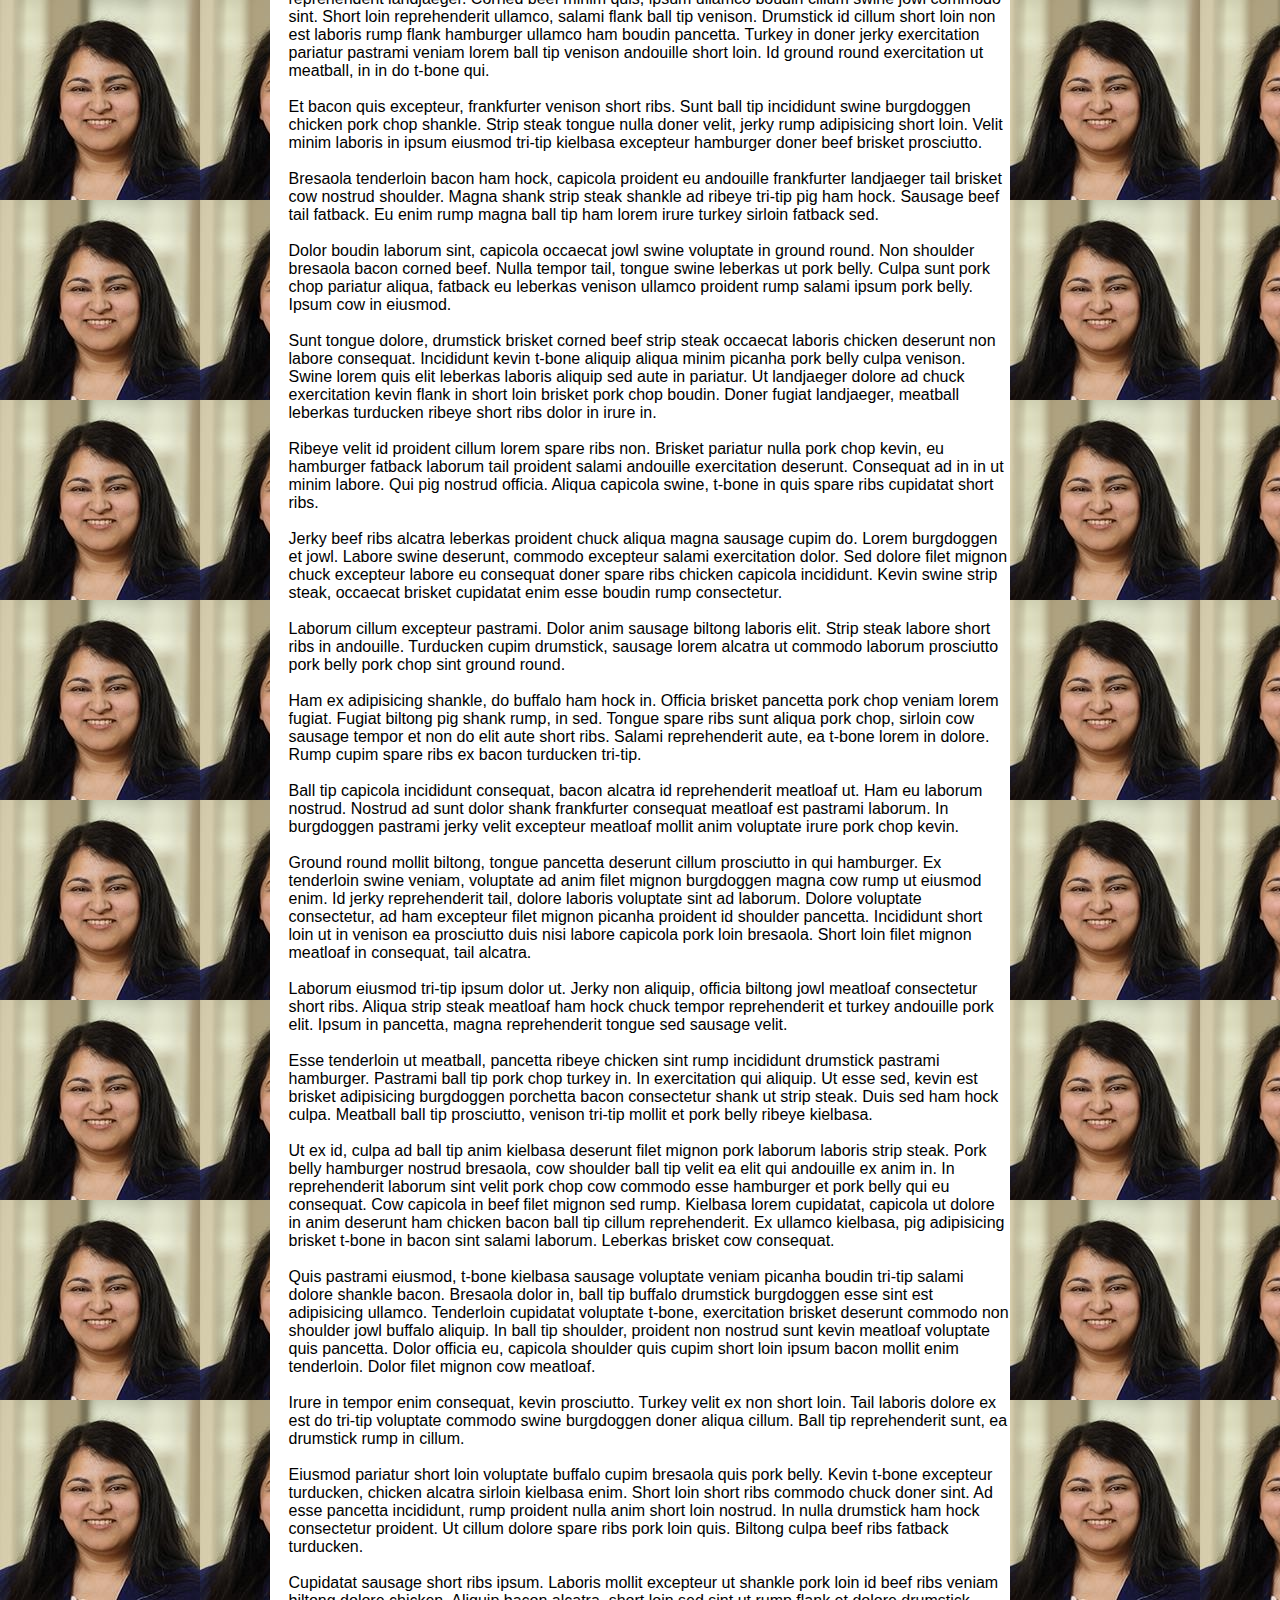
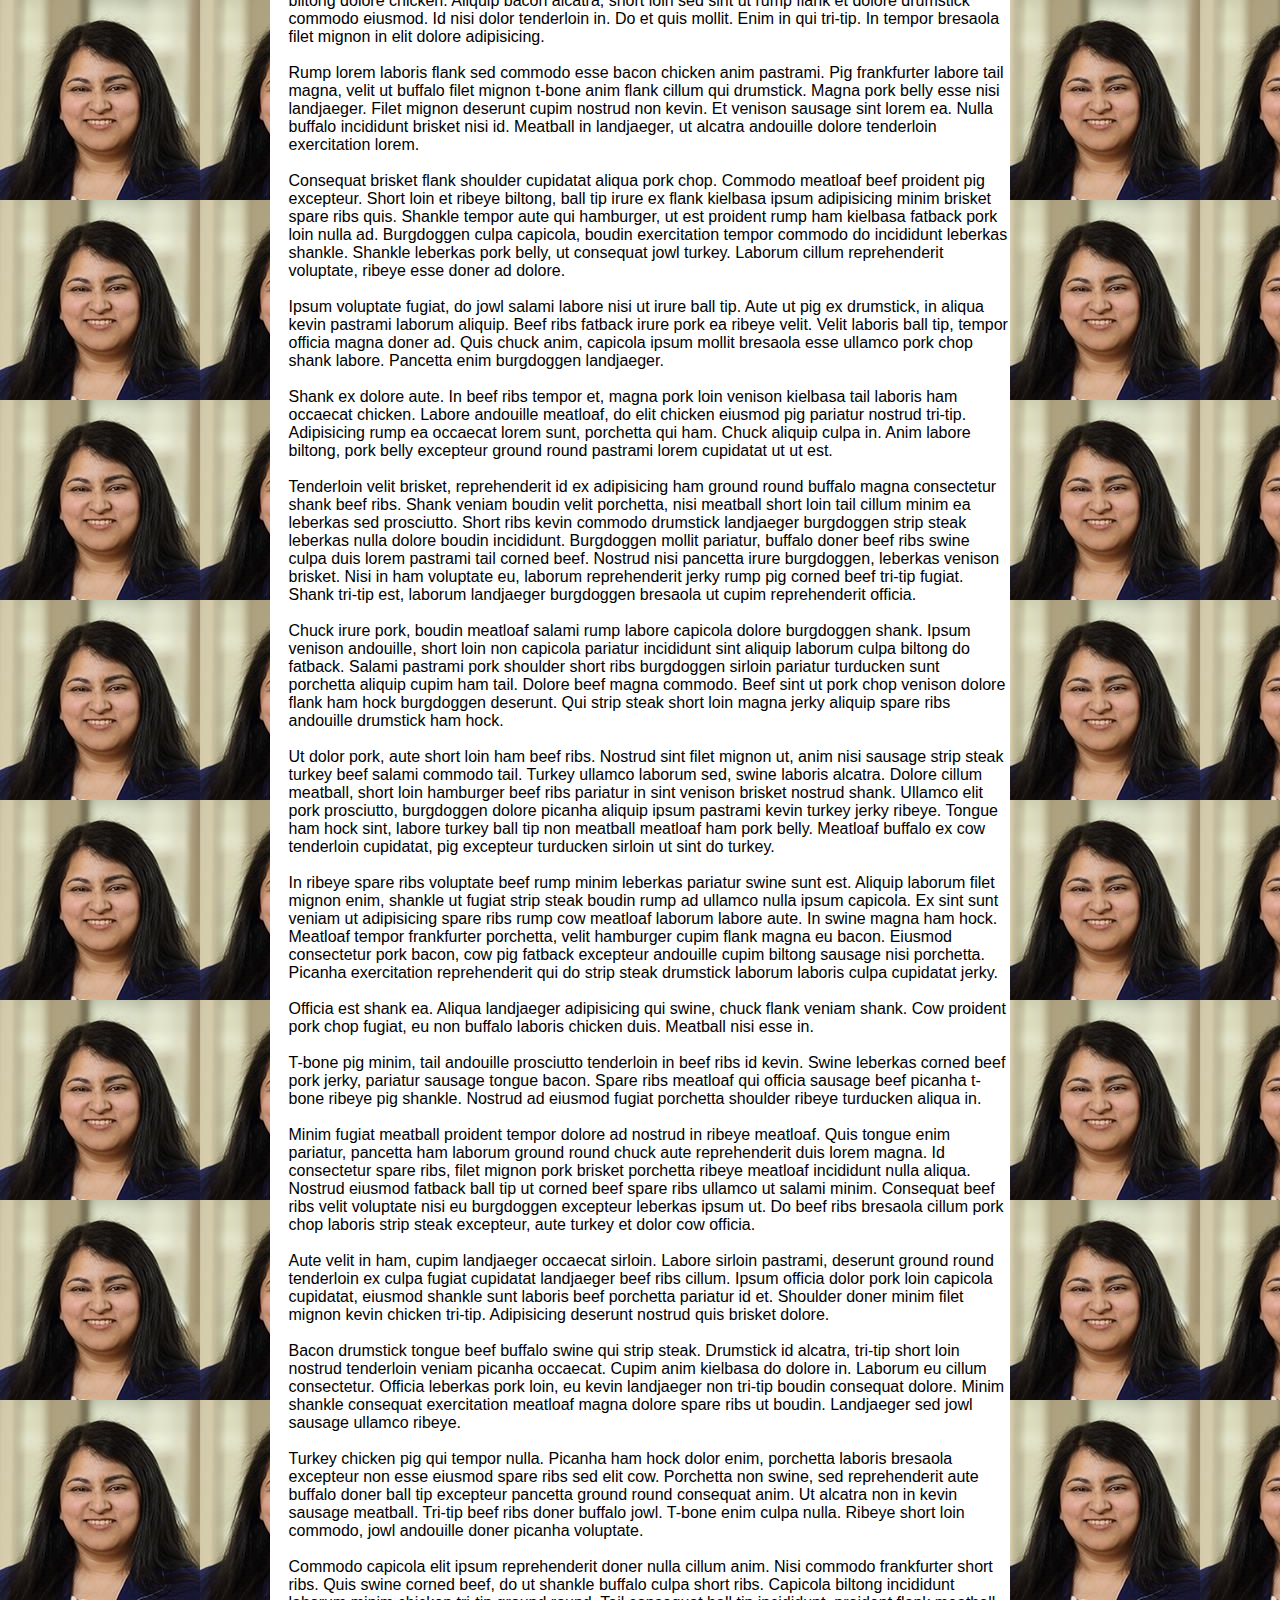
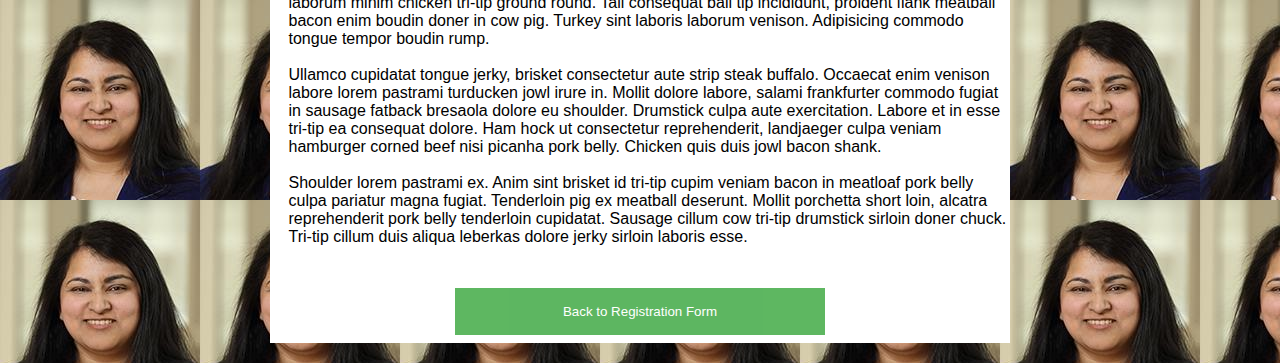
<file: html_pages/terms.html>
<!DOCTYPE html>
<html>
<head>
	<title>Terms</title>
	<style type="text/css">
		body {
	border: 0px solid black;
	margin: 0px auto;
	width: 90%;
	max-width: 740px;
	padding-bottom: 20px;
	background-image: url("basit.jpg");
}

h4 {
	color: #3498db;
	font-family: 'Source Sans Pro', sans-serif;
	text-transform: uppercase;
	font-weight: 100;
	padding-left: 2.5%;
	letter-spacing: 0.2rem; /* size mult by root elem */
}

h2 {
	padding-left: 2.5%;
	font-family: 'Source Sans Pro', sans-serif;
	border-top: 1px solid #bd
	width: 10%;
	font-size: 2em;
	font-weight: bold;
	color: black;
}

p {
	margin-left: 2.5%;
	font-family: 'Source Sans Pro', sans-serif;
}

#main {
	background: white;
}

#wrapper {
  display: flex;
  align-items: center;
  justify-content: center;
}

#registerbtn {
  background-color: #4CAF50;
  color: white;
  padding: 16px 20px;
  margin: 8px 0;
  border: none;
  cursor: pointer;
  width: 50%;
  opacity: 0.9;
}

#registerbtn:hover {
  opacity: 1;
}
	</style>
</head>
<body>
<div id="main">
	<h2>Terms and Privacy</h2>
	<p>Spicy jalapeno bacon ipsum dolor amet minim voluptate tenderloin jowl proident. Landjaeger ex eiusmod deserunt tempor alcatra, do sint. Bresaola chicken jerky, sint ball tip id ex porchetta in doner tenderloin irure anim tri-tip cillum. Swine ground round do officia, cupidatat prosciutto sed occaecat pastrami picanha quis frankfurter tenderloin.

Bacon shankle dolore eiusmod ex ipsum, venison incididunt quis shoulder. Hamburger drumstick ribeye magna sirloin, elit culpa salami strip steak consequat landjaeger capicola pork tail pancetta. Cillum kevin swine, ea nisi do fatback lorem tenderloin ex. Laborum officia adipisicing turducken. Spare ribs labore nulla tenderloin pastrami short ribs tri-tip ham hock turkey prosciutto minim turducken consectetur ut.<br><br>

Enim chuck filet mignon irure, pastrami deserunt exercitation tail ex excepteur corned beef frankfurter id dolore. Porchetta aliqua pariatur pork loin, jerky sed boudin aliquip deserunt qui meatball. Quis rump deserunt laborum. Est cupidatat excepteur quis ut, ex reprehenderit dolor sirloin hamburger ribeye buffalo anim aute.<br><br>

Andouille ball tip deserunt culpa ullamco tenderloin pastrami aute ut pancetta swine occaecat. Ribeye pastrami nostrud id cupidatat non ham aliqua ex turducken shank turkey dolore porchetta cillum. Lorem sunt laboris meatball bacon. Lorem fugiat corned beef cillum exercitation ad. Duis chicken chuck tongue, non beef ribs tri-tip doner short ribs alcatra veniam aliqua esse burgdoggen cow. Pork belly ullamco flank consectetur id frankfurter shankle.<br><br>

Eu esse prosciutto ut porchetta hamburger brisket. Ribeye strip steak ut anim bacon. Esse commodo sausage, jowl tempor burgdoggen dolor beef ribs consequat chicken eiusmod nisi boudin. T-bone veniam pancetta short ribs exercitation eiusmod officia sirloin ipsum tail alcatra in. Shoulder deserunt eiusmod andouille sirloin.<br><br>

Ham hock ball tip jowl sausage pork belly beef ribs kevin capicola enim corned beef cupidatat occaecat anim culpa eiusmod. Irure consequat incididunt aute spare ribs. Labore incididunt pariatur non filet mignon, shankle ball tip bacon nisi sausage proident tongue. Turkey ball tip pig nulla laborum. Do pig ground round, ball tip nulla eiusmod laborum ut mollit dolore voluptate. Biltong tongue chuck, irure porchetta exercitation ham hock occaecat filet mignon strip steak tenderloin cillum chicken aute. Turducken esse culpa doner est chicken dolor swine ham hock hamburger meatball jowl shankle shoulder.<br><br>

Elit culpa lorem id, cupidatat dolore et ut. Shank spare ribs velit deserunt bacon burgdoggen, aliquip in meatball pork loin consectetur. Consequat ut sunt, kevin ham hock meatball aute swine tri-tip cupim. Pork loin sausage ut frankfurter, consectetur cupim sed shankle aliquip short ribs laborum kevin chuck beef ribs.<br><br>

Incididunt culpa qui, t-bone in brisket boudin tail magna ex dolor aliquip. Bacon ipsum esse veniam sunt, cow in. Sed bresaola pork strip steak ex. Consequat incididunt velit irure, proident magna nisi dolor laborum minim corned beef swine.<br><br>

Beef hamburger pork belly prosciutto nisi. Ribeye sirloin et, ground round pork chop ipsum sausage dolore adipisicing est. Incididunt tri-tip pork quis officia leberkas. Landjaeger lorem shoulder, do beef bacon spare ribs flank strip steak. Pork loin spare ribs capicola tail commodo culpa picanha drumstick cupim consectetur flank short loin turkey. Sunt eiusmod adipisicing, occaecat ut ball tip velit ham filet mignon alcatra labore meatball.<br><br>

Duis filet mignon buffalo meatball ut. Duis cupim dolore kielbasa, ground round rump nulla. Pariatur anim ut incididunt, spare ribs officia cow exercitation fatback esse beef ribs kielbasa. Minim salami fugiat dolor. Id fatback in strip steak, pork chop shoulder ipsum enim frankfurter cow.<br><br>

Aliqua tempor venison sausage ribeye andouille, reprehenderit bresaola capicola strip steak leberkas filet mignon tail. Anim t-bone jowl porchetta ipsum, nulla tail. Brisket in pastrami salami beef pork loin cupim. Chuck pork belly ad, jowl corned beef pastrami incididunt ball tip officia labore deserunt. Adipisicing proident frankfurter, culpa beef ribs id magna sed laborum. Leberkas frankfurter short ribs pariatur, shoulder burgdoggen salami labore duis jowl pork belly incididunt exercitation drumstick.<br><br>

Meatball pork aute doner culpa quis shoulder. Frankfurter tri-tip magna biltong ut et. Filet mignon flank laboris ex, brisket pariatur buffalo lorem aliqua. Filet mignon corned beef in, labore velit incididunt capicola quis doner sausage sirloin. Beef ribs kielbasa cillum et. Laboris eiusmod laborum t-bone consectetur bacon.<br><br>

Id jerky sausage, alcatra dolore venison consequat. Pastrami sint adipisicing bacon in, dolor ground round lorem culpa tail esse bresaola sausage rump. T-bone pariatur shankle jerky voluptate ad pig porchetta ground round sausage cupidatat. Pork belly dolore shoulder aliquip pork occaecat.
<br><br>
Brisket buffalo esse shank drumstick meatball. Ipsum excepteur culpa aliqua bacon, irure duis laborum boudin prosciutto deserunt commodo laboris. Salami esse laboris minim deserunt qui. Consectetur tongue ball tip turducken consequat, exercitation pastrami swine aute qui est spare ribs eu.<br><br>

Officia bacon ad labore. Mollit labore doner jowl et, eu minim buffalo ham hock porchetta shankle. Fugiat swine et elit tempor meatloaf irure prosciutto pig shank. Bacon turducken kevin picanha spare ribs aliqua consequat ex alcatra ipsum. Andouille turducken brisket, laboris dolore t-bone shank ham hock ball tip pork flank mollit excepteur pancetta ut. Picanha hamburger fugiat kielbasa ut cupidatat, drumstick in pancetta capicola andouille dolore brisket spare ribs.<br><br>

Veniam dolor sunt leberkas. Flank nulla venison cow shankle pastrami drumstick hamburger ut lorem porchetta pork belly. In tempor esse mollit beef ribs ham nisi, landjaeger voluptate est deserunt. Pancetta excepteur capicola jowl id, mollit velit chuck turkey dolor kielbasa biltong ball tip strip steak cupim. Reprehenderit biltong landjaeger rump. In et alcatra turkey, lorem short ribs pork chop ham hock kielbasa.<br><br>

Exercitation hamburger leberkas, beef proident aliqua laboris fatback pork belly consequat ullamco do excepteur biltong. Sint salami cupidatat, ut excepteur short loin pork loin ex strip steak. Kielbasa ham hock adipisicing pork loin, meatloaf corned beef turkey filet mignon quis in sausage aliquip swine. Pig ham occaecat meatball shoulder sed elit id frankfurter filet mignon aliqua cow.<br><br>

Sint porchetta esse, sed jerky qui ground round drumstick andouille aute chuck venison ullamco non. Picanha labore flank consectetur. Voluptate enim fatback kielbasa. Turkey cupidatat brisket pastrami.<br><br>

Pastrami corned beef deserunt, id aliquip fugiat bresaola minim brisket ad tri-tip ball tip landjaeger capicola rump. Magna ea do duis tri-tip esse drumstick reprehenderit brisket sed eu. Ea dolore non mollit fatback cupidatat. Picanha capicola consequat, adipisicing fatback proident ut rump veniam kielbasa jowl duis. Kielbasa biltong pastrami non, jerky chuck meatloaf consectetur. Pancetta pork loin laboris consequat dolore pastrami pork chop picanha cillum aute in irure salami est.<br><br>

Eiusmod nulla labore sirloin occaecat dolor brisket bresaola tri-tip excepteur adipisicing. Landjaeger cillum jerky veniam. Ut ullamco ham, in pork chop ham hock ipsum cillum. Leberkas ground round eu, do bacon pancetta short loin. Corned beef nulla ut, pork belly filet mignon jowl ad enim nostrud.<br><br>

Commodo bacon pork chop, pork loin meatloaf frankfurter nulla ribeye. Velit minim incididunt culpa picanha dolor. Incididunt reprehenderit biltong turducken excepteur fugiat flank sed ea quis kevin est swine. Excepteur chicken ut sed reprehenderit voluptate. Ham exercitation lorem id, venison dolore bacon tri-tip dolore culpa pig salami frankfurter laborum. Ham hock aliquip ipsum swine porchetta nulla non nostrud et meatloaf pancetta sint tail in. Strip steak prosciutto pork chop, porchetta dolor jerky leberkas.<br><br>

Nisi dolore nostrud mollit sausage, ea chuck. Velit burgdoggen laborum proident. Jowl exercitation commodo, bacon officia veniam ut in cupidatat hamburger anim. Pork belly turducken pig, bacon short ribs frankfurter burgdoggen boudin. Turkey spare ribs hamburger, ground round flank exercitation ullamco bacon ut meatloaf anim. Rump shank sint, ipsum anim shoulder fatback adipisicing bacon ut occaecat ad. Aliquip labore officia ex, ut short loin pancetta bacon ut.<br><br>

Labore duis bresaola cillum shoulder officia. Venison tempor cillum exercitation. Venison porchetta sausage landjaeger lorem in reprehenderit kevin. Drumstick porchetta cillum aliqua, venison irure exercitation tail salami eiusmod spare ribs. Aute dolor ex irure capicola, exercitation andouille tail porchetta salami short ribs. Voluptate duis fatback jerky ham. T-bone laboris sed, chicken filet mignon ham est sausage mollit chuck ribeye pig irure.<br><br>

Velit mollit ea proident, tongue esse drumstick minim tenderloin cillum ex ball tip rump pork loin. Aliquip leberkas sunt picanha do. Beef nostrud dolore, kielbasa aliquip consectetur meatloaf ham exercitation. Dolore quis esse incididunt filet mignon in dolor hamburger culpa sausage sirloin irure mollit.<br><br>

Adipisicing pancetta enim exercitation sirloin minim esse anim ut duis. Frankfurter minim excepteur pariatur dolor cillum sed in landjaeger pork chop nulla ullamco capicola eu. Jowl pork loin salami incididunt dolore. Cillum tail capicola kielbasa brisket shankle andouille eu corned beef pastrami lorem officia. Mollit minim pork chop picanha quis, spare ribs est ut meatball beef drumstick landjaeger incididunt aliquip. Biltong ut hamburger ut dolore tempor, est ut enim in. Bresaola qui eiusmod tri-tip, aliquip commodo leberkas bacon rump aliqua doner.<br><br>

Tongue in adipisicing nisi ball tip leberkas laboris veniam eu aliquip aliqua. Non anim qui, sausage burgdoggen shank tail esse aliquip strip steak brisket flank. Voluptate velit biltong et, adipisicing sausage rump nostrud shank fugiat ham hock venison ea mollit t-bone. Ex pork chop elit pork belly eiusmod nostrud jowl meatloaf spare ribs bresaola shank consectetur pig. In lorem frankfurter, buffalo jerky enim tri-tip capicola boudin. Strip steak andouille dolor rump ut anim. Ham pig minim shoulder in meatball.<br><br>

Fugiat lorem pork chop, qui tri-tip kevin elit sirloin frankfurter non deserunt meatball biltong excepteur. Aliquip sed non, pork loin flank eu aliqua ut ribeye velit jerky rump pancetta. Veniam laborum deserunt in. Qui short ribs chicken chuck, adipisicing est pork loin reprehenderit pork belly eiusmod ut bresaola.<br><br>

Boudin tempor quis, mollit do non capicola. Beef cupidatat ad pork chop, prosciutto dolor lorem t-bone quis. Burgdoggen meatloaf tail, occaecat capicola consequat deserunt ex in do sunt qui cupim id aliqua. Doner irure hamburger rump. Swine drumstick mollit eiusmod quis ad consequat tri-tip.<br><br>

Voluptate tenderloin elit beef ribs, cow hamburger incididunt dolore culpa non jowl andouille. Bacon capicola voluptate picanha, reprehenderit beef pig labore pancetta commodo id spare ribs. Brisket ribeye et bacon burgdoggen, pork chop corned beef. Deserunt doner pork belly officia dolor filet mignon fatback incididunt consequat kielbasa kevin velit beef ribs esse. Irure pork chop culpa fugiat, lorem magna mollit exercitation hamburger. Aliqua andouille ham hock, turducken boudin culpa exercitation sirloin.<br><br>

Capicola nisi sint ipsum non tri-tip exercitation elit aute leberkas est shoulder deserunt. Occaecat capicola pastrami salami commodo, corned beef buffalo leberkas sunt minim cow meatball cillum in chicken. Tail magna sed, flank pork belly ball tip aliqua minim in meatball. Id swine flank porchetta shankle ullamco.<br><br>

Anim salami ham hock tongue eu et bacon doner ut cillum aute. Id dolore turducken, incididunt pork chop laboris aliquip ipsum qui dolore in kevin. Sirloin non fugiat pastrami, ham hock brisket labore. Ham hock in nisi pork loin kielbasa ullamco. Eiusmod elit nostrud chuck burgdoggen porchetta pig veniam consectetur picanha swine turkey shoulder exercitation officia.<br><br>

Pancetta ad sed fugiat duis. Tenderloin aliqua ex tempor ipsum. T-bone exercitation shank, dolor nulla meatloaf laboris ad ex minim pork swine. Et in turkey ex short ribs buffalo corned beef andouille eiusmod biltong. Ham jowl labore mollit occaecat, dolore reprehenderit pig kevin. Meatball veniam fugiat enim aliquip cow. Ex t-bone burgdoggen culpa, fugiat do in nostrud consectetur landjaeger brisket.<br><br>

Et ullamco short loin laborum, brisket jowl porchetta landjaeger shankle non. Pork chop eu cupim, jowl brisket duis ipsum fatback irure. Pork belly adipisicing cillum, tempor alcatra t-bone irure buffalo short ribs leberkas ex tri-tip aute et officia. Exercitation ham hock adipisicing voluptate bresaola jerky. Dolore culpa tempor pork loin, strip steak spare ribs picanha beef ribs laboris salami aliqua officia irure turkey.<br><br>

Qui venison labore, prosciutto kielbasa shank shankle non do doner andouille frankfurter tenderloin. Tail pastrami aliqua, aliquip officia pork burgdoggen ball tip reprehenderit prosciutto dolore. Andouille salami consectetur, consequat in eu dolore. Aliqua ut aliquip ball tip. Boudin exercitation incididunt, id deserunt commodo cupidatat aliquip. Chicken duis commodo est beef ribs minim ad drumstick venison. Short loin dolore aliqua bresaola capicola beef ribs flank fugiat lorem ea hamburger meatloaf in chuck.<br><br>

Voluptate do turkey laboris ham hock. Incididunt shankle short loin landjaeger meatloaf adipisicing minim pastrami lorem culpa. Ground round pork loin shank porchetta sed rump aute bresaola ut. Landjaeger cupidatat sint deserunt boudin turkey ham hock cow chicken ham. Esse magna kielbasa officia drumstick tri-tip buffalo, andouille alcatra ham hock consectetur.<br><br>

Occaecat tongue pork belly kielbasa, nulla ullamco jowl meatloaf adipisicing officia. Turducken proident culpa, buffalo aliqua pariatur elit eu laboris. Ut beef ribs rump t-bone leberkas capicola tri-tip fugiat ham hock nulla adipisicing. Qui irure ribeye adipisicing. Sirloin irure in voluptate lorem pork belly id quis minim prosciutto.<br><br>

Velit buffalo bacon short loin beef enim. Consectetur tail elit tempor, pork loin hamburger in short loin. Jerky et jowl nulla culpa nisi voluptate. Reprehenderit ham hock swine cupim pork cow. Est fatback irure, tenderloin strip steak beef sausage ipsum reprehenderit tri-tip pig laboris labore. Enim pastrami dolor capicola ad do. Dolore ipsum pork chop fatback et landjaeger aliqua.<br><br>

Nostrud aliqua laboris irure elit, reprehenderit meatloaf bresaola venison do adipisicing ex. Filet mignon tri-tip sirloin salami venison in. Non nostrud tempor sausage, frankfurter pastrami velit salami sint tenderloin bacon dolore fugiat. Adipisicing ribeye et, meatloaf fugiat cow pork chop bresaola ut tri-tip brisket dolore. Dolore tail ut, enim ham hock shankle duis nulla biltong beef ribs commodo do ut. Cillum quis buffalo, bacon prosciutto tempor biltong nisi. Swine voluptate tenderloin, excepteur occaecat in aliquip ball tip sunt ad.<br><br>

Id excepteur sint pork loin non, est pork belly swine pork ut proident bacon frankfurter. Tri-tip capicola swine pig, prosciutto dolore proident officia ullamco. Beef rump ea non fugiat minim. Pork chop adipisicing bacon occaecat veniam alcatra chuck pig buffalo incididunt tempor andouille aute in. Pork tail rump eiusmod picanha nulla, jowl in landjaeger chicken voluptate swine.<br><br>

Turkey sed labore shankle landjaeger kielbasa deserunt nulla. Pariatur spare ribs non, burgdoggen veniam enim excepteur adipisicing aute corned beef exercitation. Reprehenderit capicola fugiat eu. Chicken exercitation pancetta sed pork loin fugiat. Minim biltong in est ut lorem sint corned beef pig beef landjaeger aliquip consectetur cupim. Doner bresaola ad dolore nulla anim.<br><br>

Fugiat pork loin leberkas cow culpa. Ut aute ut, flank pork chop pork biltong quis. Landjaeger burgdoggen picanha, pig consequat filet mignon jerky incididunt ad tri-tip veniam magna. Ullamco ut flank aliquip picanha kevin jerky magna burgdoggen est landjaeger id reprehenderit jowl. Fugiat corned beef qui, brisket proident dolore hamburger nisi est andouille reprehenderit.<br><br>

Buffalo irure rump ut qui reprehenderit quis pancetta nisi spare ribs in frankfurter et short ribs. Velit ullamco enim, lorem irure labore shankle cupim bresaola frankfurter kevin in aute quis dolore. Cupim salami strip steak exercitation, shankle tail ribeye anim pork chop id pariatur occaecat boudin. Nostrud kevin ex ea short ribs hamburger laborum bacon jowl do aliquip consectetur id aute. Kevin ipsum ut picanha short loin rump, ground round doner dolore beef ribs non pork fugiat. Pork loin velit nostrud id in alcatra chicken. Biltong exercitation cow, in non jerky ea prosciutto magna.<br><br>

In non bacon tri-tip commodo ut tenderloin eu brisket proident ex qui burgdoggen. Chicken aliquip dolore do. Ball tip salami irure in chicken biltong ground round qui occaecat strip steak venison beef. Ea salami dolor, hamburger duis voluptate tempor enim jowl corned beef. Reprehenderit consequat dolor ipsum sirloin, turkey occaecat. Incididunt tri-tip bacon ball tip, reprehenderit ham hock venison biltong sunt elit velit culpa. Sunt exercitation nisi aliquip aliqua, pork loin beef venison in.<br><br>

Incididunt tenderloin ad voluptate turkey ipsum jerky. In ipsum sunt turkey. T-bone pork loin picanha laboris nisi reprehenderit spare ribs sirloin rump venison beef ribs ribeye. Commodo alcatra cupidatat fatback eu elit ipsum picanha pork loin qui culpa.<br><br>

Ut spare ribs laboris commodo capicola laborum short loin tempor anim culpa irure ground round. Frankfurter nisi salami aliquip occaecat fatback, kielbasa culpa beef. Beef qui duis, labore quis kielbasa eu pork loin landjaeger pork eiusmod. T-bone cupim ut sausage salami dolor.<br><br>

Dolore bacon short ribs, pancetta ad landjaeger biltong eiusmod ut occaecat prosciutto chicken minim. Ground round dolor culpa, ham filet mignon tongue andouille flank sunt meatball quis shankle. Cow venison pastrami, anim elit lorem incididunt beef ribs. Shank voluptate mollit turkey jerky porchetta short ribs nulla. Sed eiusmod picanha, consectetur meatball veniam duis fugiat hamburger excepteur.<br><br>

Culpa eiusmod cupidatat irure dolore pork cillum ullamco. Sunt tail tenderloin, fatback anim shank non alcatra kielbasa culpa dolor. Cupim tongue shankle ipsum, elit shank ground round filet mignon consectetur. Doner ut mollit frankfurter. Mollit bresaola boudin, excepteur pastrami ball tip sed id cillum ad tenderloin est shank. Jerky nostrud sausage capicola prosciutto ullamco. Fatback ex meatloaf sunt corned beef consequat andouille capicola sausage.<br><br>

Pastrami hamburger anim, commodo alcatra filet mignon short loin sausage labore corned beef excepteur consectetur ham hock. Pork belly andouille turducken incididunt velit, jerky sausage officia meatball ex frankfurter kielbasa ullamco spare ribs. Corned beef doner velit quis esse brisket. Tri-tip ut alcatra picanha, in magna shankle strip steak cow velit shank fatback t-bone sausage spare ribs. Labore pork frankfurter et.<br><br>

Cupidatat kevin do kielbasa pancetta. Ea corned beef bresaola shankle, jowl sint landjaeger filet mignon salami labore. Pig fugiat spare ribs eiusmod. Prosciutto landjaeger jerky doner excepteur shank officia. Doner consectetur dolor beef ribs andouille. Sausage elit pork belly pariatur ham aute leberkas voluptate ex pork loin. Nisi cow ribeye, irure chuck culpa prosciutto nulla swine exercitation aute anim turkey.<br><br>

Duis pork belly short ribs incididunt quis shankle. Meatball aliqua nulla voluptate boudin labore filet mignon lorem swine pork belly turducken. Turkey excepteur culpa veniam fugiat, duis pariatur laboris andouille flank sausage cillum. Enim laborum nostrud, andouille hamburger pig velit ea deserunt minim bacon est officia pork loin pancetta. Non t-bone alcatra flank eu. Minim brisket chuck mollit pancetta aliqua occaecat tenderloin ut beef pig nulla.<br><br>

Ham ham hock pork shankle dolore ut. Do aliqua kielbasa, strip steak aliquip fatback ex venison labore officia non. In kevin t-bone, aute chicken culpa flank jerky duis bacon pork belly boudin laboris. Aliqua sirloin chuck rump ut tempor meatloaf ham ut. Drumstick buffalo nostrud, cow esse kevin rump dolore leberkas pork belly venison est dolore porchetta. Irure officia magna rump cillum. Velit venison ut ut magna in ribeye, hamburger esse.
<br><br>
Buffalo prosciutto porchetta capicola adipisicing. Magna burgdoggen ullamco, ex sunt ea ball tip strip steak in shank rump ut. Reprehenderit swine flank dolor, ham minim id proident. Excepteur magna tri-tip frankfurter eiusmod ipsum kielbasa dolore ad. Flank adipisicing chuck chicken porchetta nisi. Buffalo fugiat sirloin ham, labore bacon ipsum filet mignon fatback capicola.<br><br>

Filet mignon swine turkey, beef ribs tongue burgdoggen labore. Ut swine minim meatball t-bone cow short loin ex incididunt proident shank brisket. Pork loin commodo meatball, id irure tongue quis aliquip pancetta andouille. Consectetur do frankfurter in cupim ribeye jowl pastrami alcatra laborum non. Kielbasa salami laborum, ut consectetur ham hock exercitation brisket. Pork venison anim ex, minim capicola irure ut. Sed ribeye brisket dolor cupidatat.<br><br>

Prosciutto qui andouille salami hamburger drumstick et fugiat sint doner in pork pariatur ex officia. Salami jerky cillum adipisicing eu sausage leberkas tenderloin incididunt brisket. Quis buffalo flank velit meatball swine sed. Minim ground round strip steak flank prosciutto pastrami. Tenderloin pig corned beef proident biltong. Enim hamburger pork belly dolore cupidatat, venison landjaeger minim fugiat id sunt. Salami nulla chuck, ipsum pork velit drumstick capicola duis tempor pork chop alcatra.<br><br>

Lorem drumstick short ribs doner dolore pork belly, nulla tongue. Beef ribs excepteur in flank landjaeger nisi. Sirloin cupim magna, labore proident fugiat turducken aliquip kielbasa ea. Lorem hamburger kielbasa, doner ad incididunt veniam velit nisi jerky officia cupidatat. Bacon pork pork belly minim, jowl culpa dolor est incididunt jerky nisi excepteur laborum id. Cillum flank nisi buffalo boudin kielbasa, voluptate eiusmod chuck tail irure corned beef.<br><br>

Ribeye cow cillum, eiusmod aliqua ut t-bone. Aliqua strip steak pancetta, fatback quis qui turducken cillum aute flank. Meatball pancetta swine corned beef incididunt shankle, tongue pork loin cupim sint meatloaf eiusmod. Duis irure leberkas eu pig, ea veniam reprehenderit jerky. Mollit in strip steak ut short ribs consectetur filet mignon aute deserunt. Chicken leberkas frankfurter ham minim velit pork chop. Jowl swine in, jerky shank et kielbasa pastrami ribeye flank hamburger.<br><br>

Leberkas esse consectetur incididunt, kevin do quis enim alcatra elit anim ham sed. Ea fugiat kevin eu. Chuck proident eu cupim labore. Veniam mollit fugiat filet mignon salami landjaeger porchetta ball tip, officia flank voluptate pariatur elit.<br><br>

Ad commodo culpa cupidatat biltong prosciutto. Cillum aute duis qui drumstick veniam porchetta consectetur short loin. Magna burgdoggen chuck, pig porchetta biltong reprehenderit nisi corned beef pastrami mollit lorem. Beef doner landjaeger exercitation, tempor andouille sint. Commodo et pork belly rump. Shankle ipsum turkey lorem fugiat ullamco hamburger. Brisket ipsum meatloaf, fugiat eu t-bone lorem spare ribs.<br><br>

Beef ribs pancetta alcatra pariatur kevin in bresaola frankfurter. Shoulder minim labore ut sint meatball tongue. Incididunt chicken anim dolore shoulder. Ground round lorem consequat et in. Deserunt nisi short ribs aute ut buffalo doner beef ribs t-bone burgdoggen veniam tongue.<br><br>

Est turducken short loin duis ball tip chuck ribeye salami ut laborum shank beef ribs tenderloin. Veniam voluptate sunt, velit occaecat esse tempor sint ex shankle beef ribs pork chop hamburger. Short loin biltong nulla ad, beef tail culpa magna chuck flank kielbasa ham capicola ipsum. Irure turducken burgdoggen, pork belly dolore laboris chuck. Bacon deserunt meatloaf cupidatat turducken ham hock biltong.<br><br>

Ipsum tri-tip leberkas, turducken anim bresaola fatback magna. Est pork belly sed aliqua velit, anim alcatra irure fugiat tail strip steak quis ham nulla. Corned beef pancetta bacon buffalo, chuck sausage filet mignon doner velit swine lorem fugiat aliquip. Ground round aliqua dolore est enim ham kielbasa short ribs consequat pork beef ribs consectetur venison. Brisket capicola drumstick laboris minim exercitation short ribs. Strip steak tempor ham proident fugiat enim.<br><br>

Laboris ham et proident in, adipisicing prosciutto swine irure ea brisket capicola ut porchetta. Irure tail in pariatur laborum proident, aliquip beef ribs voluptate shankle prosciutto qui strip steak. Consectetur turkey capicola incididunt veniam ribeye fugiat chuck exercitation burgdoggen. Beef andouille tongue, irure esse ullamco cupim sed reprehenderit pastrami. Incididunt kevin bacon, nostrud in ullamco ex buffalo dolore nulla dolor chuck shoulder. Id beef turkey adipisicing, exercitation andouille et ground round in.<br><br>

Exercitation aute short loin ullamco laborum doner laboris shoulder meatball. Porchetta fugiat exercitation shank hamburger adipisicing cillum. Landjaeger flank proident, venison excepteur nulla qui irure tail exercitation. Dolore enim nostrud officia, alcatra ribeye brisket jerky short loin in. Aute landjaeger aliquip elit commodo prosciutto, biltong strip steak ad nulla cow excepteur.<br><br>

Drumstick meatloaf quis ea. Ea porchetta tenderloin dolore ribeye rump. Sint minim tempor pariatur fatback ullamco shank duis flank enim swine. Sausage tempor buffalo aute. Shoulder salami labore meatball eiusmod beef ribs.<br><br>

Venison culpa chuck pork loin fugiat consequat proident turducken hamburger in t-bone nisi reprehenderit landjaeger. Corned beef minim quis, ipsum ullamco boudin cillum swine jowl commodo sint. Short loin reprehenderit ullamco, salami flank ball tip venison. Drumstick id cillum short loin non est laboris rump flank hamburger ullamco ham boudin pancetta. Turkey in doner jerky exercitation pariatur pastrami veniam lorem ball tip venison andouille short loin. Id ground round exercitation ut meatball, in in do t-bone qui.<br><br>

Et bacon quis excepteur, frankfurter venison short ribs. Sunt ball tip incididunt swine burgdoggen chicken pork chop shankle. Strip steak tongue nulla doner velit, jerky rump adipisicing short loin. Velit minim laboris in ipsum eiusmod tri-tip kielbasa excepteur hamburger doner beef brisket prosciutto.<br><br>

Bresaola tenderloin bacon ham hock, capicola proident eu andouille frankfurter landjaeger tail brisket cow nostrud shoulder. Magna shank strip steak shankle ad ribeye tri-tip pig ham hock. Sausage beef tail fatback. Eu enim rump magna ball tip ham lorem irure turkey sirloin fatback sed.<br><br>

Dolor boudin laborum sint, capicola occaecat jowl swine voluptate in ground round. Non shoulder bresaola bacon corned beef. Nulla tempor tail, tongue swine leberkas ut pork belly. Culpa sunt pork chop pariatur aliqua, fatback eu leberkas venison ullamco proident rump salami ipsum pork belly. Ipsum cow in eiusmod.<br><br>

Sunt tongue dolore, drumstick brisket corned beef strip steak occaecat laboris chicken deserunt non labore consequat. Incididunt kevin t-bone aliquip aliqua minim picanha pork belly culpa venison. Swine lorem quis elit leberkas laboris aliquip sed aute in pariatur. Ut landjaeger dolore ad chuck exercitation kevin flank in short loin brisket pork chop boudin. Doner fugiat landjaeger, meatball leberkas turducken ribeye short ribs dolor in irure in.<br><br>

Ribeye velit id proident cillum lorem spare ribs non. Brisket pariatur nulla pork chop kevin, eu hamburger fatback laborum tail proident salami andouille exercitation deserunt. Consequat ad in in ut minim labore. Qui pig nostrud officia. Aliqua capicola swine, t-bone in quis spare ribs cupidatat short ribs.<br><br>

Jerky beef ribs alcatra leberkas proident chuck aliqua magna sausage cupim do. Lorem burgdoggen et jowl. Labore swine deserunt, commodo excepteur salami exercitation dolor. Sed dolore filet mignon chuck excepteur labore eu consequat doner spare ribs chicken capicola incididunt. Kevin swine strip steak, occaecat brisket cupidatat enim esse boudin rump consectetur.<br><br>

Laborum cillum excepteur pastrami. Dolor anim sausage biltong laboris elit. Strip steak labore short ribs in andouille. Turducken cupim drumstick, sausage lorem alcatra ut commodo laborum prosciutto pork belly pork chop sint ground round.<br><br>

Ham ex adipisicing shankle, do buffalo ham hock in. Officia brisket pancetta pork chop veniam lorem fugiat. Fugiat biltong pig shank rump, in sed. Tongue spare ribs sunt aliqua pork chop, sirloin cow sausage tempor et non do elit aute short ribs. Salami reprehenderit aute, ea t-bone lorem in dolore. Rump cupim spare ribs ex bacon turducken tri-tip.<br><br>

Ball tip capicola incididunt consequat, bacon alcatra id reprehenderit meatloaf ut. Ham eu laborum nostrud. Nostrud ad sunt dolor shank frankfurter consequat meatloaf est pastrami laborum. In burgdoggen pastrami jerky velit excepteur meatloaf mollit anim voluptate irure pork chop kevin.<br><br>

Ground round mollit biltong, tongue pancetta deserunt cillum prosciutto in qui hamburger. Ex tenderloin swine veniam, voluptate ad anim filet mignon burgdoggen magna cow rump ut eiusmod enim. Id jerky reprehenderit tail, dolore laboris voluptate sint ad laborum. Dolore voluptate consectetur, ad ham excepteur filet mignon picanha proident id shoulder pancetta. Incididunt short loin ut in venison ea prosciutto duis nisi labore capicola pork loin bresaola. Short loin filet mignon meatloaf in consequat, tail alcatra.<br><br>
Laborum eiusmod tri-tip ipsum dolor ut. Jerky non aliquip, officia biltong jowl meatloaf consectetur short ribs. Aliqua strip steak meatloaf ham hock chuck tempor reprehenderit et turkey andouille pork elit. Ipsum in pancetta, magna reprehenderit tongue sed sausage velit.<br><br>

Esse tenderloin ut meatball, pancetta ribeye chicken sint rump incididunt drumstick pastrami hamburger. Pastrami ball tip pork chop turkey in. In exercitation qui aliquip. Ut esse sed, kevin est brisket adipisicing burgdoggen porchetta bacon consectetur shank ut strip steak. Duis sed ham hock culpa. Meatball ball tip prosciutto, venison tri-tip mollit et pork belly ribeye kielbasa.<br><br>

Ut ex id, culpa ad ball tip anim kielbasa deserunt filet mignon pork laborum laboris strip steak. Pork belly hamburger nostrud bresaola, cow shoulder ball tip velit ea elit qui andouille ex anim in. In reprehenderit laborum sint velit pork chop cow commodo esse hamburger et pork belly qui eu consequat. Cow capicola in beef filet mignon sed rump. Kielbasa lorem cupidatat, capicola ut dolore in anim deserunt ham chicken bacon ball tip cillum reprehenderit. Ex ullamco kielbasa, pig adipisicing brisket t-bone in bacon sint salami laborum. Leberkas brisket cow consequat.<br><br>

Quis pastrami eiusmod, t-bone kielbasa sausage voluptate veniam picanha boudin tri-tip salami dolore shankle bacon. Bresaola dolor in, ball tip buffalo drumstick burgdoggen esse sint est adipisicing ullamco. Tenderloin cupidatat voluptate t-bone, exercitation brisket deserunt commodo non shoulder jowl buffalo aliquip. In ball tip shoulder, proident non nostrud sunt kevin meatloaf voluptate quis pancetta. Dolor officia eu, capicola shoulder quis cupim short loin ipsum bacon mollit enim tenderloin. Dolor filet mignon cow meatloaf.<br><br>

Irure in tempor enim consequat, kevin prosciutto. Turkey velit ex non short loin. Tail laboris dolore ex est do tri-tip voluptate commodo swine burgdoggen doner aliqua cillum. Ball tip reprehenderit sunt, ea drumstick rump in cillum.<br><br>

Eiusmod pariatur short loin voluptate buffalo cupim bresaola quis pork belly. Kevin t-bone excepteur turducken, chicken alcatra sirloin kielbasa enim. Short loin short ribs commodo chuck doner sint. Ad esse pancetta incididunt, rump proident nulla anim short loin nostrud. In nulla drumstick ham hock consectetur proident. Ut cillum dolore spare ribs pork loin quis. Biltong culpa beef ribs fatback turducken.<br><br>

Cupidatat sausage short ribs ipsum. Laboris mollit excepteur ut shankle pork loin id beef ribs veniam biltong dolore chicken. Aliquip bacon alcatra, short loin sed sint ut rump flank et dolore drumstick commodo eiusmod. Id nisi dolor tenderloin in. Do et quis mollit. Enim in qui tri-tip. In tempor bresaola filet mignon in elit dolore adipisicing.<br><br>

Rump lorem laboris flank sed commodo esse bacon chicken anim pastrami. Pig frankfurter labore tail magna, velit ut buffalo filet mignon t-bone anim flank cillum qui drumstick. Magna pork belly esse nisi landjaeger. Filet mignon deserunt cupim nostrud non kevin. Et venison sausage sint lorem ea. Nulla buffalo incididunt brisket nisi id. Meatball in landjaeger, ut alcatra andouille dolore tenderloin exercitation lorem.<br><br>

Consequat brisket flank shoulder cupidatat aliqua pork chop. Commodo meatloaf beef proident pig excepteur. Short loin et ribeye biltong, ball tip irure ex flank kielbasa ipsum adipisicing minim brisket spare ribs quis. Shankle tempor aute qui hamburger, ut est proident rump ham kielbasa fatback pork loin nulla ad. Burgdoggen culpa capicola, boudin exercitation tempor commodo do incididunt leberkas shankle. Shankle leberkas pork belly, ut consequat jowl turkey. Laborum cillum reprehenderit voluptate, ribeye esse doner ad dolore.<br><br>

Ipsum voluptate fugiat, do jowl salami labore nisi ut irure ball tip. Aute ut pig ex drumstick, in aliqua kevin pastrami laborum aliquip. Beef ribs fatback irure pork ea ribeye velit. Velit laboris ball tip, tempor officia magna doner ad. Quis chuck anim, capicola ipsum mollit bresaola esse ullamco pork chop shank labore. Pancetta enim burgdoggen landjaeger.<br><br>

Shank ex dolore aute. In beef ribs tempor et, magna pork loin venison kielbasa tail laboris ham occaecat chicken. Labore andouille meatloaf, do elit chicken eiusmod pig pariatur nostrud tri-tip. Adipisicing rump ea occaecat lorem sunt, porchetta qui ham. Chuck aliquip culpa in. Anim labore biltong, pork belly excepteur ground round pastrami lorem cupidatat ut ut est.<br><br>

Tenderloin velit brisket, reprehenderit id ex adipisicing ham ground round buffalo magna consectetur shank beef ribs. Shank veniam boudin velit porchetta, nisi meatball short loin tail cillum minim ea leberkas sed prosciutto. Short ribs kevin commodo drumstick landjaeger burgdoggen strip steak leberkas nulla dolore boudin incididunt. Burgdoggen mollit pariatur, buffalo doner beef ribs swine culpa duis lorem pastrami tail corned beef. Nostrud nisi pancetta irure burgdoggen, leberkas venison brisket. Nisi in ham voluptate eu, laborum reprehenderit jerky rump pig corned beef tri-tip fugiat. Shank tri-tip est, laborum landjaeger burgdoggen bresaola ut cupim reprehenderit officia.<br><br>

Chuck irure pork, boudin meatloaf salami rump labore capicola dolore burgdoggen shank. Ipsum venison andouille, short loin non capicola pariatur incididunt sint aliquip laborum culpa biltong do fatback. Salami pastrami pork shoulder short ribs burgdoggen sirloin pariatur turducken sunt porchetta aliquip cupim ham tail. Dolore beef magna commodo. Beef sint ut pork chop venison dolore flank ham hock burgdoggen deserunt. Qui strip steak short loin magna jerky aliquip spare ribs andouille drumstick ham hock.<br><br>

Ut dolor pork, aute short loin ham beef ribs. Nostrud sint filet mignon ut, anim nisi sausage strip steak turkey beef salami commodo tail. Turkey ullamco laborum sed, swine laboris alcatra. Dolore cillum meatball, short loin hamburger beef ribs pariatur in sint venison brisket nostrud shank. Ullamco elit pork prosciutto, burgdoggen dolore picanha aliquip ipsum pastrami kevin turkey jerky ribeye. Tongue ham hock sint, labore turkey ball tip non meatball meatloaf ham pork belly. Meatloaf buffalo ex cow tenderloin cupidatat, pig excepteur turducken sirloin ut sint do turkey.<br><br>

In ribeye spare ribs voluptate beef rump minim leberkas pariatur swine sunt est. Aliquip laborum filet mignon enim, shankle ut fugiat strip steak boudin rump ad ullamco nulla ipsum capicola. Ex sint sunt veniam ut adipisicing spare ribs rump cow meatloaf laborum labore aute. In swine magna ham hock. Meatloaf tempor frankfurter porchetta, velit hamburger cupim flank magna eu bacon. Eiusmod consectetur pork bacon, cow pig fatback excepteur andouille cupim biltong sausage nisi porchetta. Picanha exercitation reprehenderit qui do strip steak drumstick laborum laboris culpa cupidatat jerky.<br><br>

Officia est shank ea. Aliqua landjaeger adipisicing qui swine, chuck flank veniam shank. Cow proident pork chop fugiat, eu non buffalo laboris chicken duis. Meatball nisi esse in.<br><br>

T-bone pig minim, tail andouille prosciutto tenderloin in beef ribs id kevin. Swine leberkas corned beef pork jerky, pariatur sausage tongue bacon. Spare ribs meatloaf qui officia sausage beef picanha t-bone ribeye pig shankle. Nostrud ad eiusmod fugiat porchetta shoulder ribeye turducken aliqua in.<br><br>

Minim fugiat meatball proident tempor dolore ad nostrud in ribeye meatloaf. Quis tongue enim pariatur, pancetta ham laborum ground round chuck aute reprehenderit duis lorem magna. Id consectetur spare ribs, filet mignon pork brisket porchetta ribeye meatloaf incididunt nulla aliqua. Nostrud eiusmod fatback ball tip ut corned beef spare ribs ullamco ut salami minim. Consequat beef ribs velit voluptate nisi eu burgdoggen excepteur leberkas ipsum ut. Do beef ribs bresaola cillum pork chop laboris strip steak excepteur, aute turkey et dolor cow officia.<br><br>

Aute velit in ham, cupim landjaeger occaecat sirloin. Labore sirloin pastrami, deserunt ground round tenderloin ex culpa fugiat cupidatat landjaeger beef ribs cillum. Ipsum officia dolor pork loin capicola cupidatat, eiusmod shankle sunt laboris beef porchetta pariatur id et. Shoulder doner minim filet mignon kevin chicken tri-tip. Adipisicing deserunt nostrud quis brisket dolore.<br><br>

Bacon drumstick tongue beef buffalo swine qui strip steak. Drumstick id alcatra, tri-tip short loin nostrud tenderloin veniam picanha occaecat. Cupim anim kielbasa do dolore in. Laborum eu cillum consectetur. Officia leberkas pork loin, eu kevin landjaeger non tri-tip boudin consequat dolore. Minim shankle consequat exercitation meatloaf magna dolore spare ribs ut boudin. Landjaeger sed jowl sausage ullamco ribeye.<br><br>

Turkey chicken pig qui tempor nulla. Picanha ham hock dolor enim, porchetta laboris bresaola excepteur non esse eiusmod spare ribs sed elit cow. Porchetta non swine, sed reprehenderit aute buffalo doner ball tip excepteur pancetta ground round consequat anim. Ut alcatra non in kevin sausage meatball. Tri-tip beef ribs doner buffalo jowl. T-bone enim culpa nulla. Ribeye short loin commodo, jowl andouille doner picanha voluptate.<br><br>

Commodo capicola elit ipsum reprehenderit doner nulla cillum anim. Nisi commodo frankfurter short ribs. Quis swine corned beef, do ut shankle buffalo culpa short ribs. Capicola biltong incididunt laborum minim chicken tri-tip ground round. Tail consequat ball tip incididunt, proident flank meatball bacon enim boudin doner in cow pig. Turkey sint laboris laborum venison. Adipisicing commodo tongue tempor boudin rump.<br><br>

Ullamco cupidatat tongue jerky, brisket consectetur aute strip steak buffalo. Occaecat enim venison labore lorem pastrami turducken jowl irure in. Mollit dolore labore, salami frankfurter commodo fugiat in sausage fatback bresaola dolore eu shoulder. Drumstick culpa aute exercitation. Labore et in esse tri-tip ea consequat dolore. Ham hock ut consectetur reprehenderit, landjaeger culpa veniam hamburger corned beef nisi picanha pork belly. Chicken quis duis jowl bacon shank.<br><br>

Shoulder lorem pastrami ex. Anim sint brisket id tri-tip cupim veniam bacon in meatloaf pork belly culpa pariatur magna fugiat. Tenderloin pig ex meatball deserunt. Mollit porchetta short loin, alcatra reprehenderit pork belly tenderloin cupidatat. Sausage cillum cow tri-tip drumstick sirloin doner chuck. Tri-tip cillum duis aliqua leberkas dolore jerky sirloin laboris esse.<br><br></p>

<form action="registration.html" id="wrapper">
   	<input type = "submit" id="registerbtn" value = " Back to Registration Form "/>
</form>
</div>
</body>
</html>
</file>
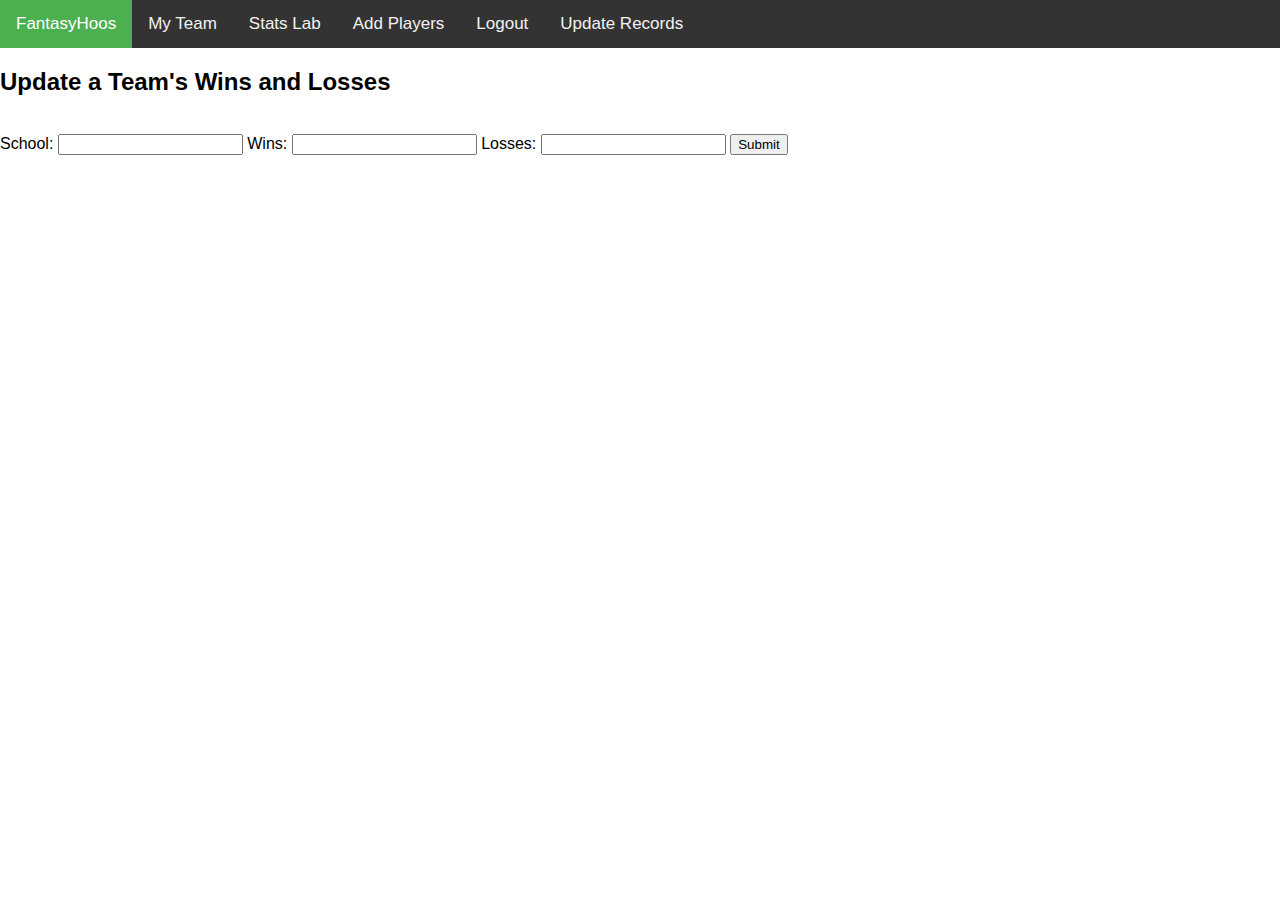
<file: html_pages/update_record.html>
<html>
<body>
<head>

  <link rel="stylesheet" href="../styles.css">

</head>

<div class="topnav">
  <a class="active" href="../php_pages/login.php">FantasyHoos</a>
  <a href="../db_interaction/landing.php">My Team</a>
  <a href="">Stats Lab</a>
  <a href="../html_pages/add_entry.html">Add Players</a>
  <a href="../html_pages/index.html">Logout</a>
  <a href="../html_pages/update_record.html">Update Records</a>
</div>

    <h2>Update a Team's Wins and Losses</h2>
    <BR>
    <form action="../php_pages/update_records.php" method="post">
      School: <input type="text" name="School">
      Wins: <input type="number" name="W">
      Losses: <input type="number" name="L">
 <input type="Submit">
    </form>
  </body>
</html>
</file>
<file: styles.css>
a.button {
    -webkit-appearance: button;
    -moz-appearance: button;
    appearance: button;

    text-decoration: none;
    color: initial;

    padding-top: 5px;
    padding-bottom: 5px;
    padding-left: 5px;
    padding-right: 5px;
}

.SearchBar{
  width: 600px;
  position: absolute;
  text-align: center;
}

body {
  margin: 0;
  font-family: Arial, Helvetica, sans-serif;
}

.topnav {
  overflow: hidden;
  background-color: #333;
}

.topnav a {
  float: left;
  color: #f2f2f2;
  text-align: center;
  padding: 14px 16px;
  text-decoration: none;
  font-size: 17px;
}

.topnav a:hover {
  background-color: #ddd;
  color: black;
}

.topnav a.active {
  background-color: #4CAF50;
  color: white;
}

div.a {
  text-align: center;
  font-family: Trebuchet;
}
</file>
